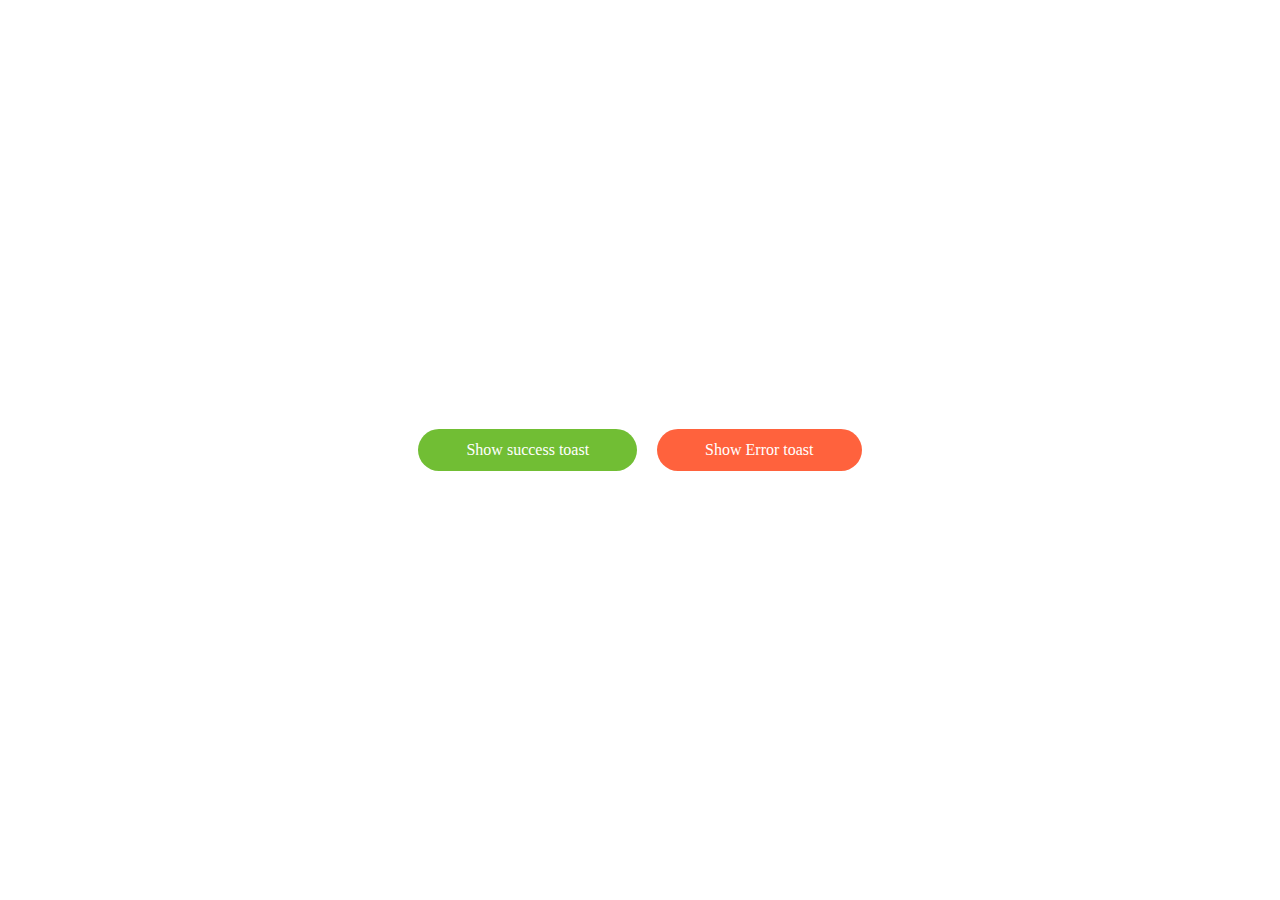
<file: BEM/index.html>
<!DOCTYPE html>
<html lang="en">
<head>
    <meta charset="UTF-8">
    <meta name="viewport" content="width=device-width, initial-scale=1.0">
    <title>Document</title>
    <link rel="stylesheet" href="main.css">
    <link rel="stylesheet" href="https://cdnjs.cloudflare.com/ajax/libs/font-awesome/6.5.1/css/all.min.css" integrity="sha512-DTOQO9RWCH3ppGqcWaEA1BIZOC6xxalwEsw9c2QQeAIftl+Vegovlnee1c9QX4TctnWMn13TZye+giMm8e2LwA==" crossorigin="anonymous" referrerpolicy="no-referrer" />
</head>
<body>
    <!--SUCCESS-->
    <div id="toast">
       
    </div>
    <div>
        <div onclick="showSuccessToast();" class="btn btn--success">Show success toast</div>
        <div  onclick="showErrorToast();"class="btn btn--danger">Show Error toast</div>    
    </div>

    <script>
        // Toast function
        function toast({
            title = '',
            message = '',
            type = 'info',
            duration = 3000
        }){
            const main = document.getElementById('toast');
            if(main) {

                // Auto remove toast
                const autoRemove =  setTimeout(function() {
                    main.removeChild(toast);
                },duration + 1000);

                // Remove toast when clicked
                const toast = document.createElement('div');

                toast.onclick = function(e) {
                    if(e.target.closest('.toast__close')) {
                        main.removeChild(toast);
                        clearTimeout(autoRemove);
                    }
                }
                const icons = {
                    success: 'fa fa-check-circle',
                    info: 'fa fa-info-circle',
                    warning: 'fa fa-exclamation-circle',
                    error: 'fa fa-exclamation-circle',
                    
                };
                const icon = icons[type];
                const delay = (duration /1000).toFixed(2);

                toast.classList.add('toast',`toast--${type}`);
                toast.style.animation = ` slideInleft ease 0.3s, FadeOut linear 1s ${delay}s forwards;`;

                toast.innerHTML = `
                <div class="toast__icon">
                    <i class="${icon}" aria-hidden="true"></i>
                </div>
                <div class="toast__body">
                    <h3 class="toast__title">${title}</h3>  
                    <p class="toast__mgs">${message}</p>
                </div>
                <div class="toast__close">
                    <i class="fa fa-times" aria-hidden="true"></i>
                </div>
                `;
                main.appendChild(toast);

                
            }
        }

       

        function showSuccessToast() {
            toast({
            title: 'Thành công',
            message: 'Bạn đã đăng ký thành công tại F8.',
            type: 'success',
            duration: 1000
        });
        }

        function showErrorToast() {
            toast({
            title: 'Thất bại',
            message: 'Có lỗi xảy ra, vui lòng liên hệ quản trị viên.',
            type: 'error',
            duration: 3000
        });
        }


    </script>
   
    
</body>
</html>
</file>
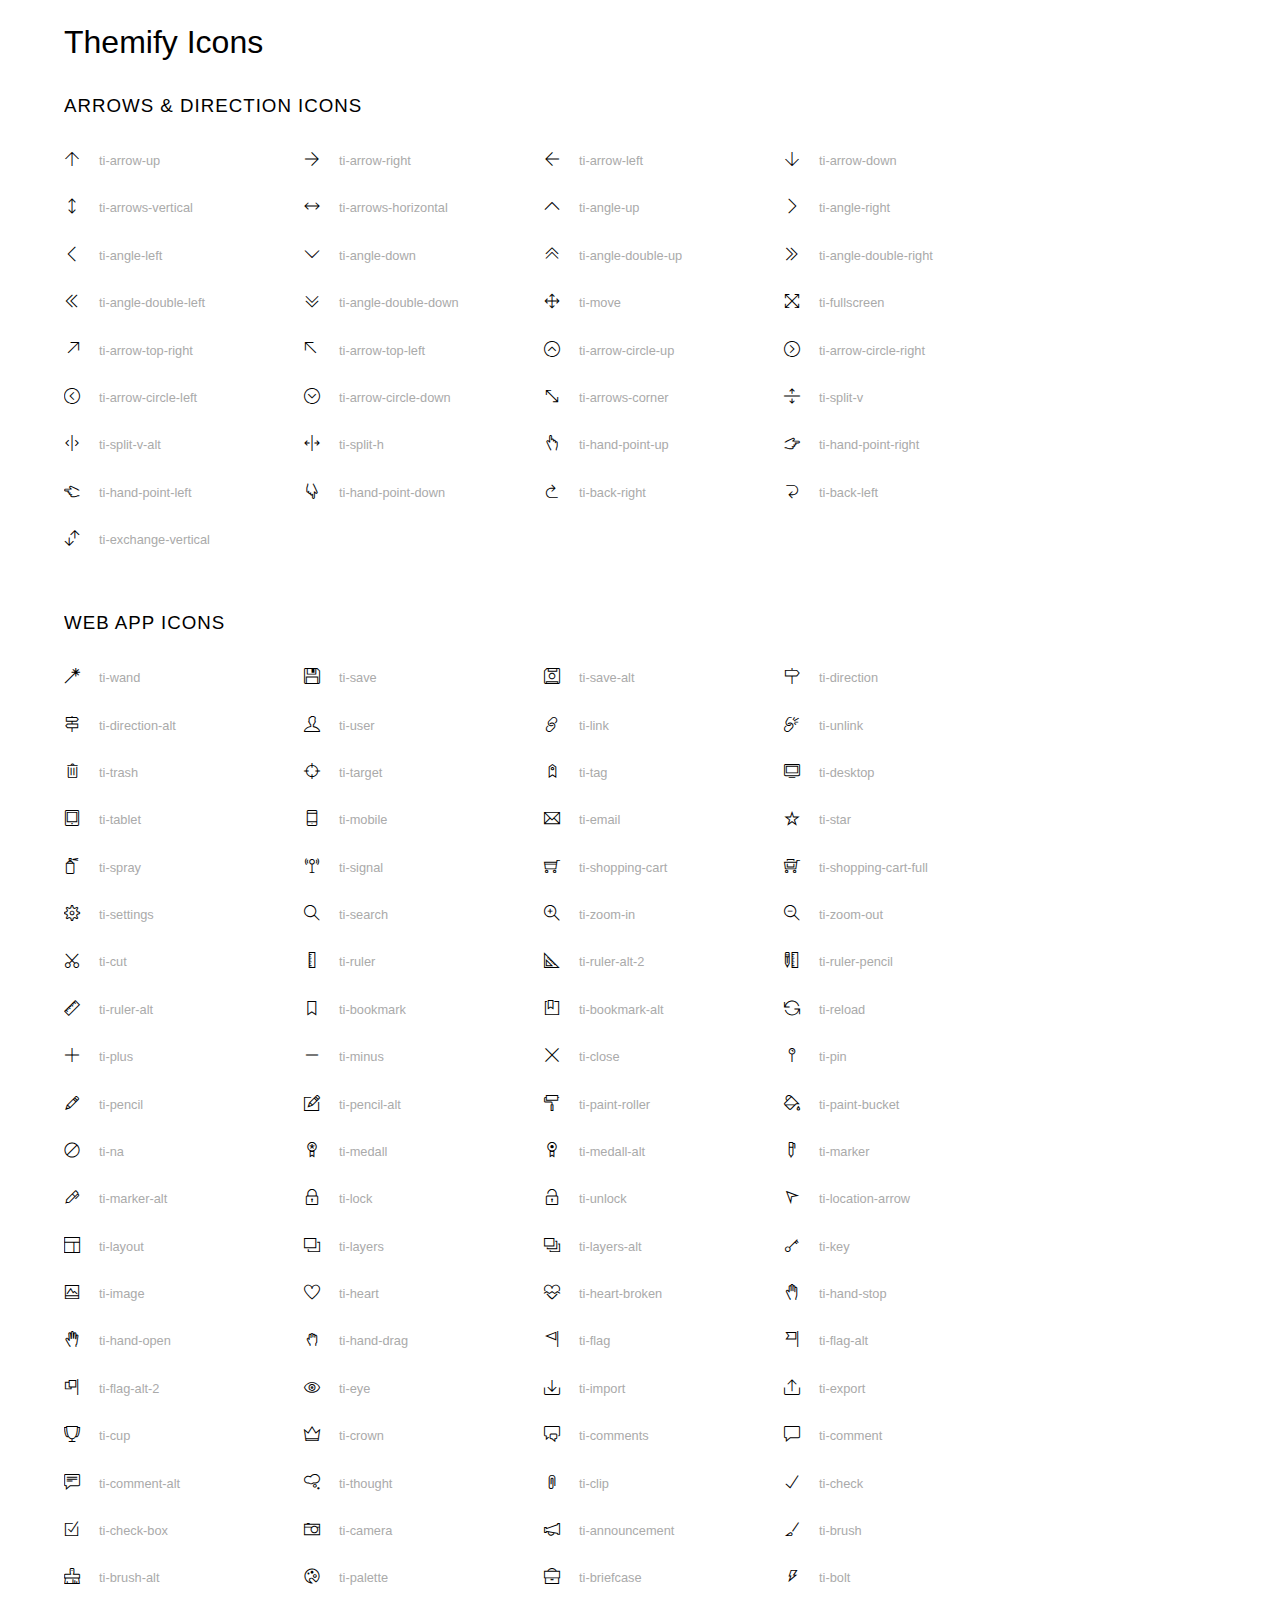
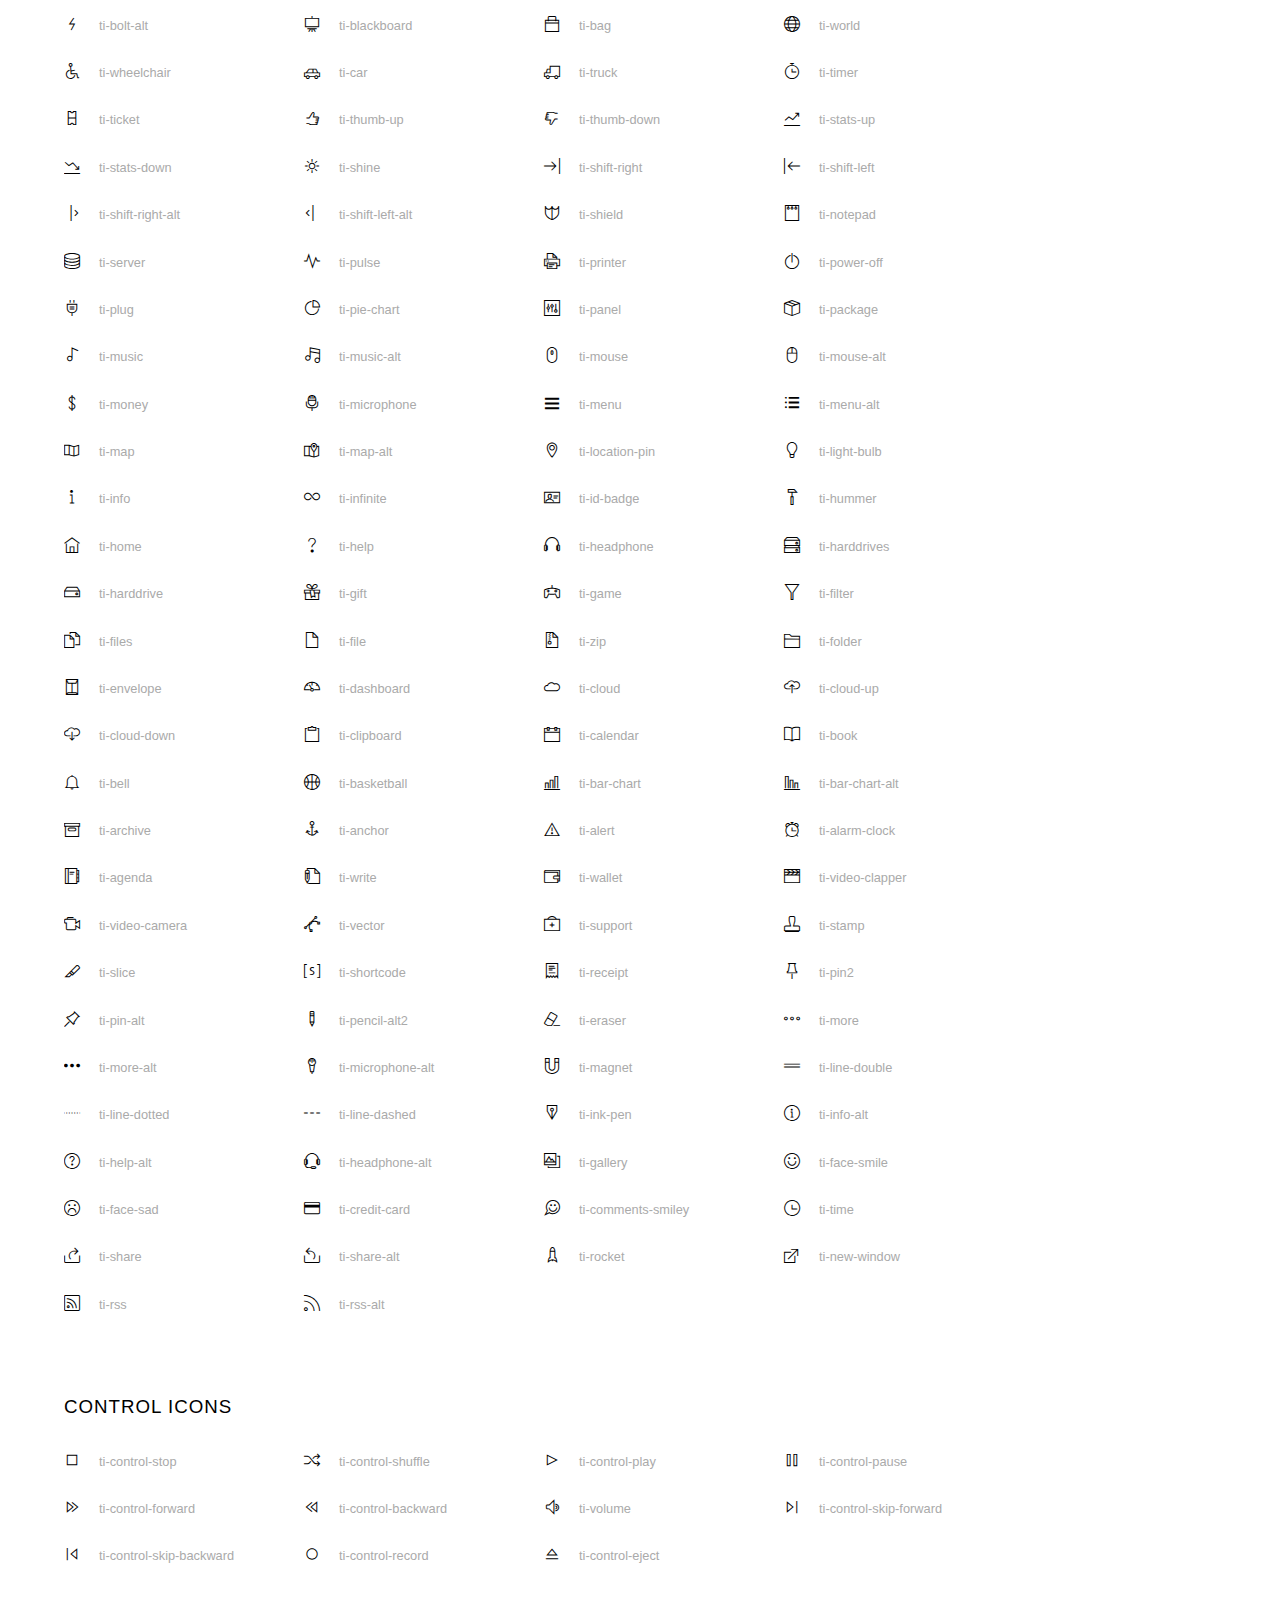
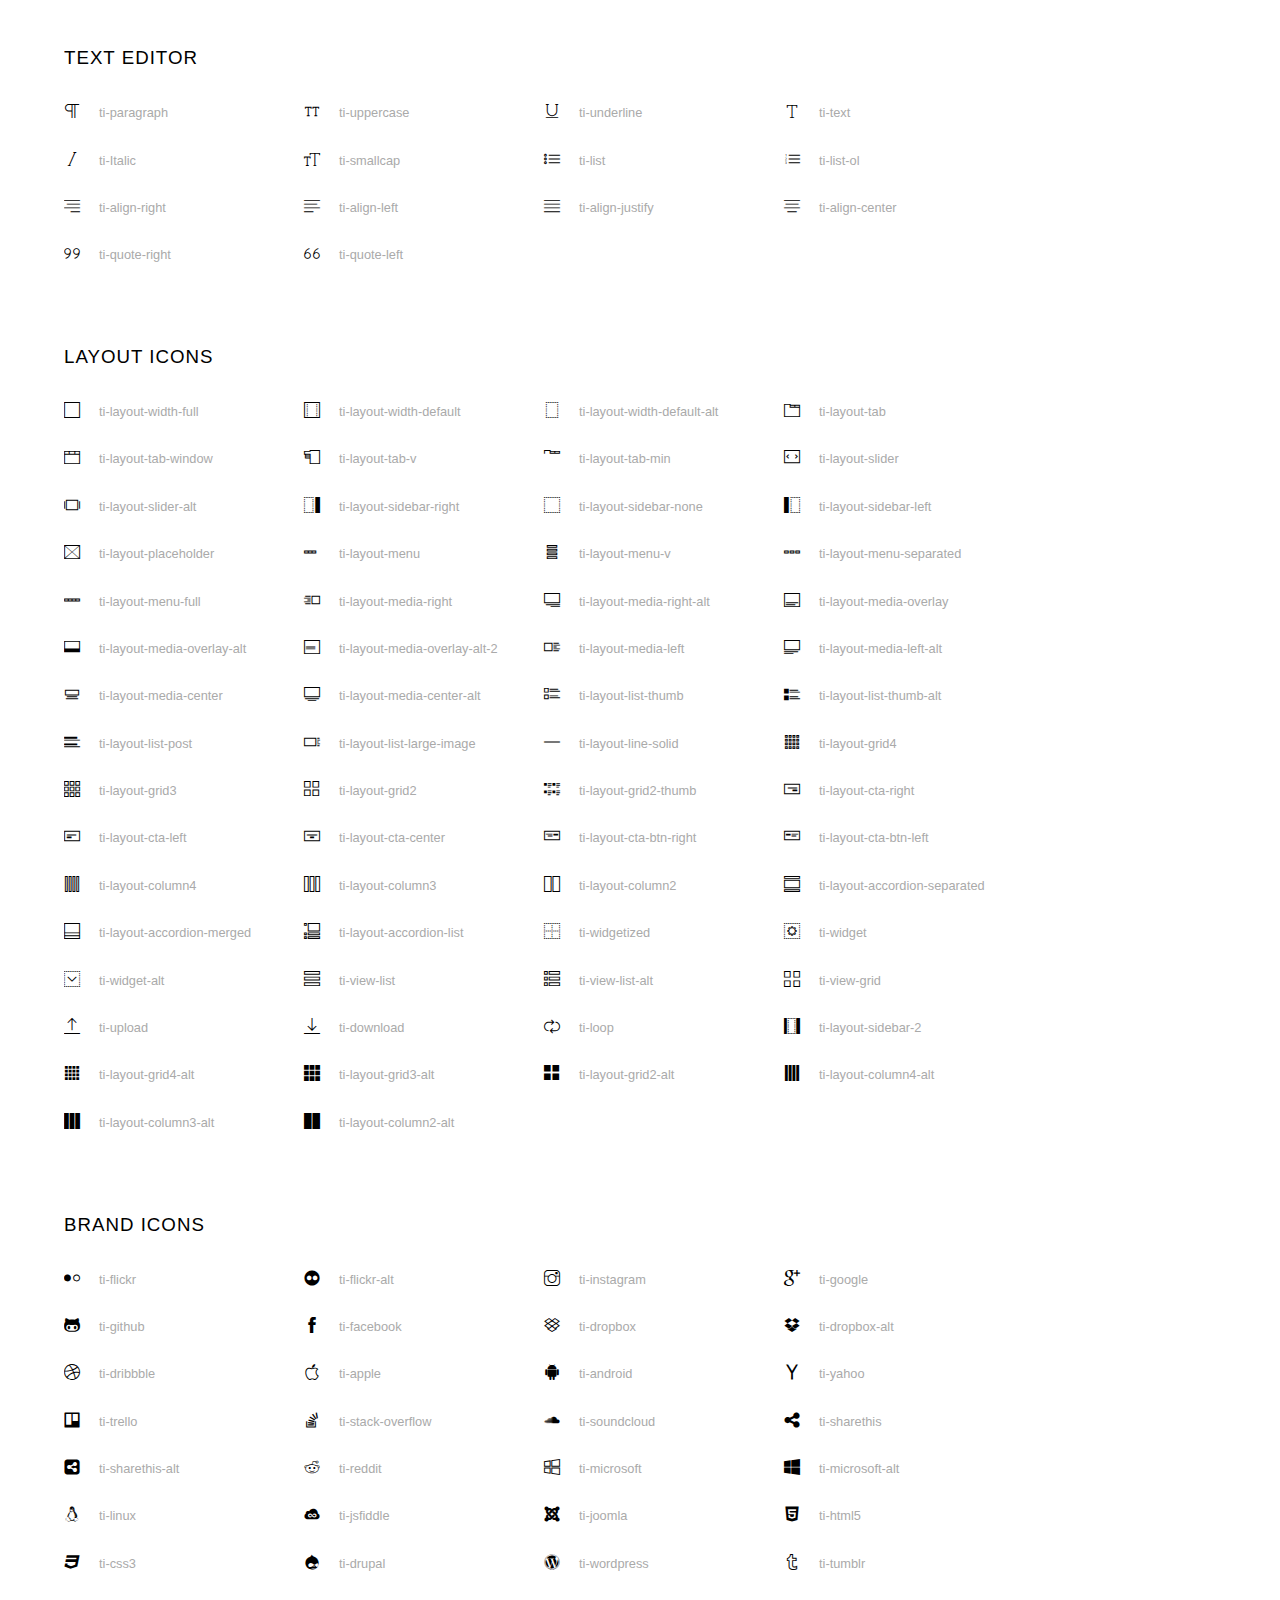
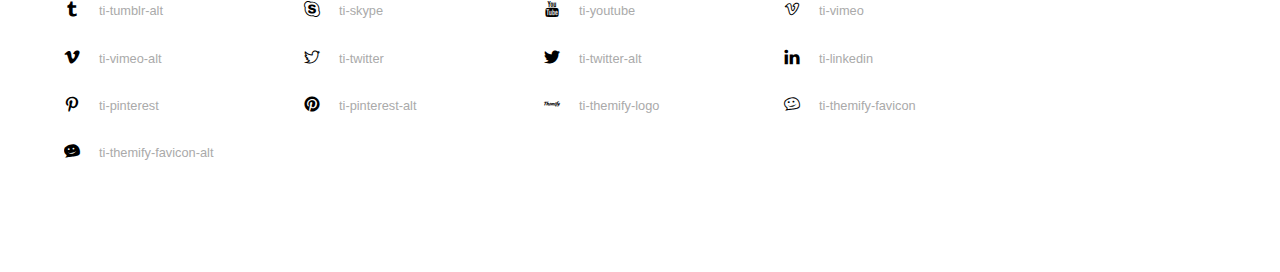
<file: w3_band/assets/fonts/themify-icons-font (1)/themify-icons/index.html>
<!doctype html>
<html>
<head>
	<meta charset="utf-8">
	<title>Themify Icon Font</title>
	<meta name="viewport" content="width=device-width">
	<link rel="stylesheet" href="demo-files/demo.css">
	<link rel="stylesheet" href="themify-icons.css">
	<!--[if lt IE 8]><!-->
	<link rel="stylesheet" href="ie7/ie7.css">
	<!--<![endif]-->
</head>
<body>
	<h1>Themify Icons</h1>

	<div class="icon-section">

		<div class="icon-section">
			<h3>Arrows &amp; Direction Icons </h3>

			<div class="icon-container">
				<span class="ti-arrow-up"></span><span class="icon-name"> ti-arrow-up</span>
			</div>
			<div class="icon-container">
				<span class="ti-arrow-right"></span><span class="icon-name"> ti-arrow-right</span>
			</div>
			<div class="icon-container">
				<span class="ti-arrow-left"></span><span class="icon-name"> ti-arrow-left</span>
			</div>
			<div class="icon-container">
				<span class="ti-arrow-down"></span><span class="icon-name"> ti-arrow-down</span>
			</div>
			<div class="icon-container">
				<span class="ti-arrows-vertical"></span><span class="icon-name"> ti-arrows-vertical</span>
			</div>
			<div class="icon-container">
				<span class="ti-arrows-horizontal"></span><span class="icon-name"> ti-arrows-horizontal</span>
			</div>
			<div class="icon-container">
				<span class="ti-angle-up"></span><span class="icon-name"> ti-angle-up</span>
			</div>
			<div class="icon-container">
				<span class="ti-angle-right"></span><span class="icon-name"> ti-angle-right</span>
			</div>
			<div class="icon-container">
				<span class="ti-angle-left"></span><span class="icon-name"> ti-angle-left</span>
			</div>
			<div class="icon-container">
				<span class="ti-angle-down"></span><span class="icon-name"> ti-angle-down</span>
			</div>	
			<div class="icon-container">
				<span class="ti-angle-double-up"></span><span class="icon-name"> ti-angle-double-up</span>
			</div>
			<div class="icon-container">
				<span class="ti-angle-double-right"></span><span class="icon-name"> ti-angle-double-right</span>
			</div>
			<div class="icon-container">
				<span class="ti-angle-double-left"></span><span class="icon-name"> ti-angle-double-left</span>
			</div>
			<div class="icon-container">
				<span class="ti-angle-double-down"></span><span class="icon-name"> ti-angle-double-down</span>
			</div>					
			<div class="icon-container">
				<span class="ti-move"></span><span class="icon-name"> ti-move</span>
			</div>
			<div class="icon-container">
				<span class="ti-fullscreen"></span><span class="icon-name"> ti-fullscreen</span>
			</div>
			<div class="icon-container">
				<span class="ti-arrow-top-right"></span><span class="icon-name"> ti-arrow-top-right</span>
			</div>
			<div class="icon-container">
				<span class="ti-arrow-top-left"></span><span class="icon-name"> ti-arrow-top-left</span>
			</div>
			<div class="icon-container">
				<span class="ti-arrow-circle-up"></span><span class="icon-name"> ti-arrow-circle-up</span>
			</div>
			<div class="icon-container">
				<span class="ti-arrow-circle-right"></span><span class="icon-name"> ti-arrow-circle-right</span>
			</div>
			<div class="icon-container">
				<span class="ti-arrow-circle-left"></span><span class="icon-name"> ti-arrow-circle-left</span>
			</div>
			<div class="icon-container">
				<span class="ti-arrow-circle-down"></span><span class="icon-name"> ti-arrow-circle-down</span>
			</div>
			<div class="icon-container">
				<span class="ti-arrows-corner"></span><span class="icon-name"> ti-arrows-corner</span>
			</div>
			<div class="icon-container">
				<span class="ti-split-v"></span><span class="icon-name"> ti-split-v</span>
			</div>

			<div class="icon-container">
				<span class="ti-split-v-alt"></span><span class="icon-name"> ti-split-v-alt</span>
			</div>
			<div class="icon-container">
				<span class="ti-split-h"></span><span class="icon-name"> ti-split-h</span>
			</div>
			<div class="icon-container">
				<span class="ti-hand-point-up"></span><span class="icon-name"> ti-hand-point-up</span>
			</div>
			<div class="icon-container">
				<span class="ti-hand-point-right"></span><span class="icon-name"> ti-hand-point-right</span>
			</div>
			<div class="icon-container">
				<span class="ti-hand-point-left"></span><span class="icon-name"> ti-hand-point-left</span>
			</div>
			<div class="icon-container">
				<span class="ti-hand-point-down"></span><span class="icon-name"> ti-hand-point-down</span>
			</div>
			<div class="icon-container">
				<span class="ti-back-right"></span><span class="icon-name"> ti-back-right</span>
			</div>
			<div class="icon-container">
				<span class="ti-back-left"></span><span class="icon-name"> ti-back-left</span>
			</div>
			<div class="icon-container">
				<span class="ti-exchange-vertical"></span><span class="icon-name"> ti-exchange-vertical</span>
			</div>

		</div> <!-- Arrows Icons -->



		<h3>Web App Icons</h3>
		
		<div class="icon-section">

			<div class="icon-container">
				<span class="ti-wand"></span><span class="icon-name"> ti-wand</span>
			</div>
			<div class="icon-container">
				<span class="ti-save"></span><span class="icon-name"> ti-save</span>
			</div>
			<div class="icon-container">
				<span class="ti-save-alt"></span><span class="icon-name"> ti-save-alt</span>
			</div>

			<div class="icon-container">
				<span class="ti-direction"></span><span class="icon-name"> ti-direction</span>
			</div>
			<div class="icon-container">
				<span class="ti-direction-alt"></span><span class="icon-name"> ti-direction-alt</span>
			</div>
			<div class="icon-container">
				<span class="ti-user"></span><span class="icon-name"> ti-user</span>
			</div>
			<div class="icon-container">
				<span class="ti-link"></span><span class="icon-name"> ti-link</span>
			</div>
			<div class="icon-container">
				<span class="ti-unlink"></span><span class="icon-name"> ti-unlink</span>
			</div>
			<div class="icon-container">
				<span class="ti-trash"></span><span class="icon-name"> ti-trash</span>
			</div>
			<div class="icon-container">
				<span class="ti-target"></span><span class="icon-name"> ti-target</span>
			</div>
			<div class="icon-container">
				<span class="ti-tag"></span><span class="icon-name"> ti-tag</span>
			</div>
			<div class="icon-container">
				<span class="ti-desktop"></span><span class="icon-name"> ti-desktop</span>
			</div>
			<div class="icon-container">
				<span class="ti-tablet"></span><span class="icon-name"> ti-tablet</span>
			</div>
			<div class="icon-container">
				<span class="ti-mobile"></span><span class="icon-name"> ti-mobile</span>
			</div>
			<div class="icon-container">
				<span class="ti-email"></span><span class="icon-name"> ti-email</span>
			</div>	
			<div class="icon-container">
				<span class="ti-star"></span><span class="icon-name"> ti-star</span>
			</div>
			<div class="icon-container">
				<span class="ti-spray"></span><span class="icon-name"> ti-spray</span>
			</div>
			<div class="icon-container">
				<span class="ti-signal"></span><span class="icon-name"> ti-signal</span>
			</div>
			<div class="icon-container">
				<span class="ti-shopping-cart"></span><span class="icon-name"> ti-shopping-cart</span>
			</div>
			<div class="icon-container">
				<span class="ti-shopping-cart-full"></span><span class="icon-name"> ti-shopping-cart-full</span>
			</div>
			<div class="icon-container">
				<span class="ti-settings"></span><span class="icon-name"> ti-settings</span>
			</div>
			<div class="icon-container">
				<span class="ti-search"></span><span class="icon-name"> ti-search</span>
			</div>
			<div class="icon-container">
				<span class="ti-zoom-in"></span><span class="icon-name"> ti-zoom-in</span>
			</div>
			<div class="icon-container">
				<span class="ti-zoom-out"></span><span class="icon-name"> ti-zoom-out</span>
			</div>
			<div class="icon-container">
				<span class="ti-cut"></span><span class="icon-name"> ti-cut</span>
			</div>
			<div class="icon-container">
				<span class="ti-ruler"></span><span class="icon-name"> ti-ruler</span>
			</div>
			<div class="icon-container">
				<span class="ti-ruler-alt-2"></span><span class="icon-name"> ti-ruler-alt-2</span>
			</div>			
			<div class="icon-container">
				<span class="ti-ruler-pencil"></span><span class="icon-name"> ti-ruler-pencil</span>
			</div>
			<div class="icon-container">
				<span class="ti-ruler-alt"></span><span class="icon-name"> ti-ruler-alt</span>
			</div>
			<div class="icon-container">
				<span class="ti-bookmark"></span><span class="icon-name"> ti-bookmark</span>
			</div>
			<div class="icon-container">
				<span class="ti-bookmark-alt"></span><span class="icon-name"> ti-bookmark-alt</span>
			</div>
			<div class="icon-container">
				<span class="ti-reload"></span><span class="icon-name"> ti-reload</span>
			</div>
			<div class="icon-container">
				<span class="ti-plus"></span><span class="icon-name"> ti-plus</span>
			</div>
			<div class="icon-container">
				<span class="ti-minus"></span><span class="icon-name"> ti-minus</span>
			</div>
			<div class="icon-container">
				<span class="ti-close"></span><span class="icon-name"> ti-close</span>
			</div>			
			<div class="icon-container">
				<span class="ti-pin"></span><span class="icon-name"> ti-pin</span>
			</div>
			<div class="icon-container">
				<span class="ti-pencil"></span><span class="icon-name"> ti-pencil</span>
			</div>
					
		  	<div class="icon-container">
				<span class="ti-pencil-alt"></span><span class="icon-name"> ti-pencil-alt</span>
			</div>
			<div class="icon-container">
				<span class="ti-paint-roller"></span><span class="icon-name"> ti-paint-roller</span>
			</div>
			<div class="icon-container">
				<span class="ti-paint-bucket"></span><span class="icon-name"> ti-paint-bucket</span>
			</div>
			<div class="icon-container">
				<span class="ti-na"></span><span class="icon-name"> ti-na</span>
			</div>
			<div class="icon-container">
				<span class="ti-medall"></span><span class="icon-name"> ti-medall</span>
			</div>
			<div class="icon-container">
				<span class="ti-medall-alt"></span><span class="icon-name"> ti-medall-alt</span>
			</div>
			<div class="icon-container">
				<span class="ti-marker"></span><span class="icon-name"> ti-marker</span>
			</div>
			<div class="icon-container">
				<span class="ti-marker-alt"></span><span class="icon-name"> ti-marker-alt</span>
			</div>

			<div class="icon-container">
				<span class="ti-lock"></span><span class="icon-name"> ti-lock</span>
			</div>
			<div class="icon-container">
				<span class="ti-unlock"></span><span class="icon-name"> ti-unlock</span>
			</div>
			<div class="icon-container">
				<span class="ti-location-arrow"></span><span class="icon-name"> ti-location-arrow</span>
			</div>
			<div class="icon-container">
				<span class="ti-layout"></span><span class="icon-name"> ti-layout</span>
			</div>
			<div class="icon-container">
				<span class="ti-layers"></span><span class="icon-name"> ti-layers</span>
			</div>
			<div class="icon-container">
				<span class="ti-layers-alt"></span><span class="icon-name"> ti-layers-alt</span>
			</div>
			<div class="icon-container">
				<span class="ti-key"></span><span class="icon-name"> ti-key</span>
			</div>
			<div class="icon-container">
				<span class="ti-image"></span><span class="icon-name"> ti-image</span>
			</div>
			<div class="icon-container">
				<span class="ti-heart"></span><span class="icon-name"> ti-heart</span>
			</div>
			<div class="icon-container">
				<span class="ti-heart-broken"></span><span class="icon-name"> ti-heart-broken</span>
			</div>
			<div class="icon-container">
				<span class="ti-hand-stop"></span><span class="icon-name"> ti-hand-stop</span>
			</div>
			<div class="icon-container">
				<span class="ti-hand-open"></span><span class="icon-name"> ti-hand-open</span>
			</div>
			<div class="icon-container">
				<span class="ti-hand-drag"></span><span class="icon-name"> ti-hand-drag</span>
			</div>
			<div class="icon-container">
				<span class="ti-flag"></span><span class="icon-name"> ti-flag</span>
			</div>
			<div class="icon-container">
				<span class="ti-flag-alt"></span><span class="icon-name"> ti-flag-alt</span>
			</div>
			<div class="icon-container">
				<span class="ti-flag-alt-2"></span><span class="icon-name"> ti-flag-alt-2</span>
			</div>
			<div class="icon-container">
				<span class="ti-eye"></span><span class="icon-name"> ti-eye</span>
			</div>
			<div class="icon-container">
				<span class="ti-import"></span><span class="icon-name"> ti-import</span>
			</div>			
			<div class="icon-container">
				<span class="ti-export"></span><span class="icon-name"> ti-export</span>
			</div>
			<div class="icon-container">
				<span class="ti-cup"></span><span class="icon-name"> ti-cup</span>
			</div>
			<div class="icon-container">
				<span class="ti-crown"></span><span class="icon-name"> ti-crown</span>
			</div>
			<div class="icon-container">
				<span class="ti-comments"></span><span class="icon-name"> ti-comments</span>
			</div>
			<div class="icon-container">
				<span class="ti-comment"></span><span class="icon-name"> ti-comment</span>
			</div>
			<div class="icon-container">
				<span class="ti-comment-alt"></span><span class="icon-name"> ti-comment-alt</span>
			</div>
			<div class="icon-container">
				<span class="ti-thought"></span><span class="icon-name"> ti-thought</span>
			</div>			
			<div class="icon-container">
				<span class="ti-clip"></span><span class="icon-name"> ti-clip</span>
			</div>

			<div class="icon-container">
				<span class="ti-check"></span><span class="icon-name"> ti-check</span>
			</div>
			<div class="icon-container">
				<span class="ti-check-box"></span><span class="icon-name"> ti-check-box</span>
			</div>
			<div class="icon-container">
				<span class="ti-camera"></span><span class="icon-name"> ti-camera</span>
			</div>
			<div class="icon-container">
				<span class="ti-announcement"></span><span class="icon-name"> ti-announcement</span>
			</div>
			<div class="icon-container">
				<span class="ti-brush"></span><span class="icon-name"> ti-brush</span>
			</div>
			<div class="icon-container">
				<span class="ti-brush-alt"></span><span class="icon-name"> ti-brush-alt</span>
			</div>
			<div class="icon-container">
				<span class="ti-palette"></span><span class="icon-name"> ti-palette</span>
			</div>			
			<div class="icon-container">
				<span class="ti-briefcase"></span><span class="icon-name"> ti-briefcase</span>
			</div>
			<div class="icon-container">
				<span class="ti-bolt"></span><span class="icon-name"> ti-bolt</span>
			</div>
			<div class="icon-container">
				<span class="ti-bolt-alt"></span><span class="icon-name"> ti-bolt-alt</span>
			</div>
			<div class="icon-container">
				<span class="ti-blackboard"></span><span class="icon-name"> ti-blackboard</span>
			</div>
			<div class="icon-container">
				<span class="ti-bag"></span><span class="icon-name"> ti-bag</span>
			</div>
			<div class="icon-container">
				<span class="ti-world"></span><span class="icon-name"> ti-world</span>
			</div>
			<div class="icon-container">
				<span class="ti-wheelchair"></span><span class="icon-name"> ti-wheelchair</span>
			</div>
			<div class="icon-container">
				<span class="ti-car"></span><span class="icon-name"> ti-car</span>
			</div>
			<div class="icon-container">
				<span class="ti-truck"></span><span class="icon-name"> ti-truck</span>
			</div>
			<div class="icon-container">
				<span class="ti-timer"></span><span class="icon-name"> ti-timer</span>
			</div>
			<div class="icon-container">
				<span class="ti-ticket"></span><span class="icon-name"> ti-ticket</span>
			</div>
			<div class="icon-container">
				<span class="ti-thumb-up"></span><span class="icon-name"> ti-thumb-up</span>
			</div>
			<div class="icon-container">
				<span class="ti-thumb-down"></span><span class="icon-name"> ti-thumb-down</span>
			</div>

			<div class="icon-container">
				<span class="ti-stats-up"></span><span class="icon-name"> ti-stats-up</span>
			</div>
			<div class="icon-container">
				<span class="ti-stats-down"></span><span class="icon-name"> ti-stats-down</span>
			</div>
			<div class="icon-container">
				<span class="ti-shine"></span><span class="icon-name"> ti-shine</span>
			</div>
			<div class="icon-container">
				<span class="ti-shift-right"></span><span class="icon-name"> ti-shift-right</span>
			</div>
			<div class="icon-container">
				<span class="ti-shift-left"></span><span class="icon-name"> ti-shift-left</span>
			</div>

			<div class="icon-container">
				<span class="ti-shift-right-alt"></span><span class="icon-name"> ti-shift-right-alt</span>
			</div>
			<div class="icon-container">
				<span class="ti-shift-left-alt"></span><span class="icon-name"> ti-shift-left-alt</span>
			</div>
			<div class="icon-container">
				<span class="ti-shield"></span><span class="icon-name"> ti-shield</span>
			</div>
			<div class="icon-container">
				<span class="ti-notepad"></span><span class="icon-name"> ti-notepad</span>
			</div>
			<div class="icon-container">
				<span class="ti-server"></span><span class="icon-name"> ti-server</span>
			</div>

			<div class="icon-container">
				<span class="ti-pulse"></span><span class="icon-name"> ti-pulse</span>
			</div>
			<div class="icon-container">
				<span class="ti-printer"></span><span class="icon-name"> ti-printer</span>
			</div>
			<div class="icon-container">
				<span class="ti-power-off"></span><span class="icon-name"> ti-power-off</span>
			</div>
			<div class="icon-container">
				<span class="ti-plug"></span><span class="icon-name"> ti-plug</span>
			</div>
			<div class="icon-container">
				<span class="ti-pie-chart"></span><span class="icon-name"> ti-pie-chart</span>
			</div>

			<div class="icon-container">
				<span class="ti-panel"></span><span class="icon-name"> ti-panel</span>
			</div>
			<div class="icon-container">
				<span class="ti-package"></span><span class="icon-name"> ti-package</span>
			</div>
			<div class="icon-container">
				<span class="ti-music"></span><span class="icon-name"> ti-music</span>
			</div>
			<div class="icon-container">
				<span class="ti-music-alt"></span><span class="icon-name"> ti-music-alt</span>
			</div>
			<div class="icon-container">
				<span class="ti-mouse"></span><span class="icon-name"> ti-mouse</span>
			</div>
			<div class="icon-container">
				<span class="ti-mouse-alt"></span><span class="icon-name"> ti-mouse-alt</span>
			</div>
			<div class="icon-container">
				<span class="ti-money"></span><span class="icon-name"> ti-money</span>
			</div>
			<div class="icon-container">
				<span class="ti-microphone"></span><span class="icon-name"> ti-microphone</span>
			</div>
			<div class="icon-container">
				<span class="ti-menu"></span><span class="icon-name"> ti-menu</span>
			</div>
			<div class="icon-container">
				<span class="ti-menu-alt"></span><span class="icon-name"> ti-menu-alt</span>
			</div>
			<div class="icon-container">
				<span class="ti-map"></span><span class="icon-name"> ti-map</span>
			</div>
			<div class="icon-container">
				<span class="ti-map-alt"></span><span class="icon-name"> ti-map-alt</span>
			</div>

			<div class="icon-container">
				<span class="ti-location-pin"></span><span class="icon-name"> ti-location-pin</span>
			</div>

			<div class="icon-container">
				<span class="ti-light-bulb"></span><span class="icon-name"> ti-light-bulb</span>
			</div>
			<div class="icon-container">
				<span class="ti-info"></span><span class="icon-name"> ti-info</span>
			</div>
			<div class="icon-container">
				<span class="ti-infinite"></span><span class="icon-name"> ti-infinite</span>
			</div>
			<div class="icon-container">
				<span class="ti-id-badge"></span><span class="icon-name"> ti-id-badge</span>
			</div>
			<div class="icon-container">
				<span class="ti-hummer"></span><span class="icon-name"> ti-hummer</span>
			</div>
			<div class="icon-container">
				<span class="ti-home"></span><span class="icon-name"> ti-home</span>
			</div>
			<div class="icon-container">
				<span class="ti-help"></span><span class="icon-name"> ti-help</span>
			</div>
			<div class="icon-container">
				<span class="ti-headphone"></span><span class="icon-name"> ti-headphone</span>
			</div>
			<div class="icon-container">
				<span class="ti-harddrives"></span><span class="icon-name"> ti-harddrives</span>
			</div>
			<div class="icon-container">
				<span class="ti-harddrive"></span><span class="icon-name"> ti-harddrive</span>
			</div>
			<div class="icon-container">
				<span class="ti-gift"></span><span class="icon-name"> ti-gift</span>
			</div>
			<div class="icon-container">
				<span class="ti-game"></span><span class="icon-name"> ti-game</span>
			</div>
			<div class="icon-container">
				<span class="ti-filter"></span><span class="icon-name"> ti-filter</span>
			</div>
			<div class="icon-container">
				<span class="ti-files"></span><span class="icon-name"> ti-files</span>
			</div>
			<div class="icon-container">
				<span class="ti-file"></span><span class="icon-name"> ti-file</span>
			</div>
			<div class="icon-container">
				<span class="ti-zip"></span><span class="icon-name"> ti-zip</span>
			</div>
			<div class="icon-container">
				<span class="ti-folder"></span><span class="icon-name"> ti-folder</span>
			</div>			
			<div class="icon-container">
				<span class="ti-envelope"></span><span class="icon-name"> ti-envelope</span>
			</div>


			<div class="icon-container">
				<span class="ti-dashboard"></span><span class="icon-name"> ti-dashboard</span>
			</div>
			<div class="icon-container">
				<span class="ti-cloud"></span><span class="icon-name"> ti-cloud</span>
			</div>
			<div class="icon-container">
				<span class="ti-cloud-up"></span><span class="icon-name"> ti-cloud-up</span>
			</div>
			<div class="icon-container">
				<span class="ti-cloud-down"></span><span class="icon-name"> ti-cloud-down</span>
			</div>
			<div class="icon-container">
				<span class="ti-clipboard"></span><span class="icon-name"> ti-clipboard</span>
			</div>
			<div class="icon-container">
				<span class="ti-calendar"></span><span class="icon-name"> ti-calendar</span>
			</div>
			<div class="icon-container">
				<span class="ti-book"></span><span class="icon-name"> ti-book</span>
			</div>
			<div class="icon-container">
				<span class="ti-bell"></span><span class="icon-name"> ti-bell</span>
			</div>
			<div class="icon-container">
				<span class="ti-basketball"></span><span class="icon-name"> ti-basketball</span>
			</div>
			<div class="icon-container">
				<span class="ti-bar-chart"></span><span class="icon-name"> ti-bar-chart</span>
			</div>
			<div class="icon-container">
				<span class="ti-bar-chart-alt"></span><span class="icon-name"> ti-bar-chart-alt</span>
			</div>


			<div class="icon-container">
				<span class="ti-archive"></span><span class="icon-name"> ti-archive</span>
			</div>
			<div class="icon-container">
				<span class="ti-anchor"></span><span class="icon-name"> ti-anchor</span>
			</div>

			<div class="icon-container">
				<span class="ti-alert"></span><span class="icon-name"> ti-alert</span>
			</div>
			<div class="icon-container">
				<span class="ti-alarm-clock"></span><span class="icon-name"> ti-alarm-clock</span>
			</div>
			<div class="icon-container">
				<span class="ti-agenda"></span><span class="icon-name"> ti-agenda</span>
			</div>
			<div class="icon-container">
				<span class="ti-write"></span><span class="icon-name"> ti-write</span>
			</div>

			<div class="icon-container">
				<span class="ti-wallet"></span><span class="icon-name"> ti-wallet</span>
			</div>
			<div class="icon-container">
				<span class="ti-video-clapper"></span><span class="icon-name"> ti-video-clapper</span>
			</div>
			<div class="icon-container">
				<span class="ti-video-camera"></span><span class="icon-name"> ti-video-camera</span>
			</div>
			<div class="icon-container">
				<span class="ti-vector"></span><span class="icon-name"> ti-vector</span>
			</div>

			<div class="icon-container">
				<span class="ti-support"></span><span class="icon-name"> ti-support</span>
			</div>
			<div class="icon-container">
				<span class="ti-stamp"></span><span class="icon-name"> ti-stamp</span>
			</div>
			<div class="icon-container">
				<span class="ti-slice"></span><span class="icon-name"> ti-slice</span>
			</div>
			<div class="icon-container">
				<span class="ti-shortcode"></span><span class="icon-name"> ti-shortcode</span>
			</div>
			<div class="icon-container">
				<span class="ti-receipt"></span><span class="icon-name"> ti-receipt</span>
			</div>
			<div class="icon-container">
				<span class="ti-pin2"></span><span class="icon-name"> ti-pin2</span>
			</div>
			<div class="icon-container">
				<span class="ti-pin-alt"></span><span class="icon-name"> ti-pin-alt</span>
			</div>
			<div class="icon-container">
				<span class="ti-pencil-alt2"></span><span class="icon-name"> ti-pencil-alt2</span>
			</div>
			<div class="icon-container">
				<span class="ti-eraser"></span><span class="icon-name"> ti-eraser</span>
			</div>			
			<div class="icon-container">
				<span class="ti-more"></span><span class="icon-name"> ti-more</span>
			</div>
			<div class="icon-container">
				<span class="ti-more-alt"></span><span class="icon-name"> ti-more-alt</span>
			</div>
			<div class="icon-container">
				<span class="ti-microphone-alt"></span><span class="icon-name"> ti-microphone-alt</span>
			</div>
			<div class="icon-container">
				<span class="ti-magnet"></span><span class="icon-name"> ti-magnet</span>
			</div>
			<div class="icon-container">
				<span class="ti-line-double"></span><span class="icon-name"> ti-line-double</span>
			</div>
			<div class="icon-container">
				<span class="ti-line-dotted"></span><span class="icon-name"> ti-line-dotted</span>
			</div>
			<div class="icon-container">
				<span class="ti-line-dashed"></span><span class="icon-name"> ti-line-dashed</span>
			</div>

			<div class="icon-container">
				<span class="ti-ink-pen"></span><span class="icon-name"> ti-ink-pen</span>
			</div>
			<div class="icon-container">
				<span class="ti-info-alt"></span><span class="icon-name"> ti-info-alt</span>
			</div>
			<div class="icon-container">
				<span class="ti-help-alt"></span><span class="icon-name"> ti-help-alt</span>
			</div>
			<div class="icon-container">
				<span class="ti-headphone-alt"></span><span class="icon-name"> ti-headphone-alt</span>
			</div>

			<div class="icon-container">
				<span class="ti-gallery"></span><span class="icon-name"> ti-gallery</span>
			</div>
			<div class="icon-container">
				<span class="ti-face-smile"></span><span class="icon-name"> ti-face-smile</span>
			</div>
			<div class="icon-container">
				<span class="ti-face-sad"></span><span class="icon-name"> ti-face-sad</span>
			</div>
			<div class="icon-container">
				<span class="ti-credit-card"></span><span class="icon-name"> ti-credit-card</span>
			</div>
			<div class="icon-container">
				<span class="ti-comments-smiley"></span><span class="icon-name"> ti-comments-smiley</span>
			</div>
			<div class="icon-container">
				<span class="ti-time"></span><span class="icon-name"> ti-time</span>
			</div>
			<div class="icon-container">
				<span class="ti-share"></span><span class="icon-name"> ti-share</span>
			</div>
			<div class="icon-container">
				<span class="ti-share-alt"></span><span class="icon-name"> ti-share-alt</span>
			</div>
			<div class="icon-container">
				<span class="ti-rocket"></span><span class="icon-name"> ti-rocket</span>
			</div>

			<div class="icon-container">
				<span class="ti-new-window"></span><span class="icon-name"> ti-new-window</span>
			</div>

			<div class="icon-container">
				<span class="ti-rss"></span><span class="icon-name"> ti-rss</span>
			</div>

			<div class="icon-container">
				<span class="ti-rss-alt"></span><span class="icon-name"> ti-rss-alt</span>
			</div>
			
		</div><!-- Web App Icons -->


		<div class="icon-section">
			<h3>Control Icons</h3>
			<div class="icon-container">
				<span class="ti-control-stop"></span><span class="icon-name"> ti-control-stop</span>
			</div>
			<div class="icon-container">
				<span class="ti-control-shuffle"></span><span class="icon-name"> ti-control-shuffle</span>
			</div>
			<div class="icon-container">
				<span class="ti-control-play"></span><span class="icon-name"> ti-control-play</span>
			</div>
			<div class="icon-container">
				<span class="ti-control-pause"></span><span class="icon-name"> ti-control-pause</span>
			</div>
			<div class="icon-container">
				<span class="ti-control-forward"></span><span class="icon-name"> ti-control-forward</span>
			</div>
			<div class="icon-container">
				<span class="ti-control-backward"></span><span class="icon-name"> ti-control-backward</span>
			</div>	
			<div class="icon-container">
				<span class="ti-volume"></span><span class="icon-name"> ti-volume</span>
			</div>
			<div class="icon-container">
				<span class="ti-control-skip-forward"></span><span class="icon-name"> ti-control-skip-forward</span>
			</div>
			<div class="icon-container">
				<span class="ti-control-skip-backward"></span><span class="icon-name"> ti-control-skip-backward</span>
			</div>
			<div class="icon-container">
				<span class="ti-control-record"></span><span class="icon-name"> ti-control-record</span>
			</div>
			<div class="icon-container">
				<span class="ti-control-eject"></span><span class="icon-name"> ti-control-eject</span>
			</div>			
		</div> <!-- Control Icons -->


		<div class="icon-section">
			<h3>Text Editor</h3>

			<div class="icon-container">
				<span class="ti-paragraph"></span><span class="icon-name"> ti-paragraph</span>
			</div>
			<div class="icon-container">
				<span class="ti-uppercase"></span><span class="icon-name"> ti-uppercase</span>
			</div>

			<div class="icon-container">
				<span class="ti-underline"></span><span class="icon-name"> ti-underline</span>
			</div>
			<div class="icon-container">
				<span class="ti-text"></span><span class="icon-name"> ti-text</span>
			</div>
			<div class="icon-container">
				<span class="ti-Italic"></span><span class="icon-name"> ti-Italic</span>
			</div>
			<div class="icon-container">
				<span class="ti-smallcap"></span><span class="icon-name"> ti-smallcap</span>
			</div>
			<div class="icon-container">
				<span class="ti-list"></span><span class="icon-name"> ti-list</span>
			</div>
			<div class="icon-container">
				<span class="ti-list-ol"></span><span class="icon-name"> ti-list-ol</span>
			</div>
			<div class="icon-container">
				<span class="ti-align-right"></span><span class="icon-name"> ti-align-right</span>
			</div>
			<div class="icon-container">
				<span class="ti-align-left"></span><span class="icon-name"> ti-align-left</span>
			</div>
			<div class="icon-container">
				<span class="ti-align-justify"></span><span class="icon-name"> ti-align-justify</span>
			</div>
			<div class="icon-container">
				<span class="ti-align-center"></span><span class="icon-name"> ti-align-center</span>
			</div>
			<div class="icon-container">
				<span class="ti-quote-right"></span><span class="icon-name"> ti-quote-right</span>
			</div>
			<div class="icon-container">
				<span class="ti-quote-left"></span><span class="icon-name"> ti-quote-left</span>
			</div>

		</div> <!-- Text Editor -->



		<div class="icon-section">
			<h3>Layout Icons</h3>
			<div class="icon-container">
				<span class="ti-layout-width-full"></span><span class="icon-name"> ti-layout-width-full</span>
			</div>
			<div class="icon-container">
				<span class="ti-layout-width-default"></span><span class="icon-name"> ti-layout-width-default</span>
			</div>
			<div class="icon-container">
				<span class="ti-layout-width-default-alt"></span><span class="icon-name"> ti-layout-width-default-alt</span>
			</div>
			<div class="icon-container">
				<span class="ti-layout-tab"></span><span class="icon-name"> ti-layout-tab</span>
			</div>
			<div class="icon-container">
				<span class="ti-layout-tab-window"></span><span class="icon-name"> ti-layout-tab-window</span>
			</div>
			<div class="icon-container">
				<span class="ti-layout-tab-v"></span><span class="icon-name"> ti-layout-tab-v</span>
			</div>
			<div class="icon-container">
				<span class="ti-layout-tab-min"></span><span class="icon-name"> ti-layout-tab-min</span>
			</div>
			<div class="icon-container">
				<span class="ti-layout-slider"></span><span class="icon-name"> ti-layout-slider</span>
			</div>
			<div class="icon-container">
				<span class="ti-layout-slider-alt"></span><span class="icon-name"> ti-layout-slider-alt</span>
			</div>
			<div class="icon-container">
				<span class="ti-layout-sidebar-right"></span><span class="icon-name"> ti-layout-sidebar-right</span>
			</div>
			<div class="icon-container">
				<span class="ti-layout-sidebar-none"></span><span class="icon-name"> ti-layout-sidebar-none</span>
			</div>
			<div class="icon-container">
				<span class="ti-layout-sidebar-left"></span><span class="icon-name"> ti-layout-sidebar-left</span>
			</div>
			<div class="icon-container">
				<span class="ti-layout-placeholder"></span><span class="icon-name"> ti-layout-placeholder</span>
			</div>
			<div class="icon-container">
				<span class="ti-layout-menu"></span><span class="icon-name"> ti-layout-menu</span>
			</div>
			<div class="icon-container">
				<span class="ti-layout-menu-v"></span><span class="icon-name"> ti-layout-menu-v</span>
			</div>
			<div class="icon-container">
				<span class="ti-layout-menu-separated"></span><span class="icon-name"> ti-layout-menu-separated</span>
			</div>
			<div class="icon-container">
				<span class="ti-layout-menu-full"></span><span class="icon-name"> ti-layout-menu-full</span>
			</div>
			<div class="icon-container">
				<span class="ti-layout-media-right"></span><span class="icon-name"> ti-layout-media-right</span>
			</div>
			<div class="icon-container">
				<span class="ti-layout-media-right-alt"></span><span class="icon-name"> ti-layout-media-right-alt</span>
			</div>
			<div class="icon-container">
				<span class="ti-layout-media-overlay"></span><span class="icon-name"> ti-layout-media-overlay</span>
			</div>
			<div class="icon-container">
				<span class="ti-layout-media-overlay-alt"></span><span class="icon-name"> ti-layout-media-overlay-alt</span>
			</div>
			<div class="icon-container">
				<span class="ti-layout-media-overlay-alt-2"></span><span class="icon-name"> ti-layout-media-overlay-alt-2</span>
			</div>
			<div class="icon-container">
				<span class="ti-layout-media-left"></span><span class="icon-name"> ti-layout-media-left</span>
			</div>
			<div class="icon-container">
				<span class="ti-layout-media-left-alt"></span><span class="icon-name"> ti-layout-media-left-alt</span>
			</div>
			<div class="icon-container">
				<span class="ti-layout-media-center"></span><span class="icon-name"> ti-layout-media-center</span>
			</div>
			<div class="icon-container">
				<span class="ti-layout-media-center-alt"></span><span class="icon-name"> ti-layout-media-center-alt</span>
			</div>
			<div class="icon-container">
				<span class="ti-layout-list-thumb"></span><span class="icon-name"> ti-layout-list-thumb</span>
			</div>
			<div class="icon-container">
				<span class="ti-layout-list-thumb-alt"></span><span class="icon-name"> ti-layout-list-thumb-alt</span>
			</div>
			<div class="icon-container">
				<span class="ti-layout-list-post"></span><span class="icon-name"> ti-layout-list-post</span>
			</div>
			<div class="icon-container">
				<span class="ti-layout-list-large-image"></span><span class="icon-name"> ti-layout-list-large-image</span>
			</div>
			<div class="icon-container">
				<span class="ti-layout-line-solid"></span><span class="icon-name"> ti-layout-line-solid</span>
			</div>
			<div class="icon-container">
				<span class="ti-layout-grid4"></span><span class="icon-name"> ti-layout-grid4</span>
			</div>
			<div class="icon-container">
				<span class="ti-layout-grid3"></span><span class="icon-name"> ti-layout-grid3</span>
			</div>
			<div class="icon-container">
				<span class="ti-layout-grid2"></span><span class="icon-name"> ti-layout-grid2</span>
			</div>
			<div class="icon-container">
				<span class="ti-layout-grid2-thumb"></span><span class="icon-name"> ti-layout-grid2-thumb</span>
			</div>
			<div class="icon-container">
				<span class="ti-layout-cta-right"></span><span class="icon-name"> ti-layout-cta-right</span>
			</div>
			<div class="icon-container">
				<span class="ti-layout-cta-left"></span><span class="icon-name"> ti-layout-cta-left</span>
			</div>
			<div class="icon-container">
				<span class="ti-layout-cta-center"></span><span class="icon-name"> ti-layout-cta-center</span>
			</div>
			<div class="icon-container">
				<span class="ti-layout-cta-btn-right"></span><span class="icon-name"> ti-layout-cta-btn-right</span>
			</div>
			<div class="icon-container">
				<span class="ti-layout-cta-btn-left"></span><span class="icon-name"> ti-layout-cta-btn-left</span>
			</div>
			<div class="icon-container">
				<span class="ti-layout-column4"></span><span class="icon-name"> ti-layout-column4</span>
			</div>
			<div class="icon-container">
				<span class="ti-layout-column3"></span><span class="icon-name"> ti-layout-column3</span>
			</div>
			<div class="icon-container">
				<span class="ti-layout-column2"></span><span class="icon-name"> ti-layout-column2</span>
			</div>
			<div class="icon-container">
				<span class="ti-layout-accordion-separated"></span><span class="icon-name"> ti-layout-accordion-separated</span>
			</div>
			<div class="icon-container">
				<span class="ti-layout-accordion-merged"></span><span class="icon-name"> ti-layout-accordion-merged</span>
			</div>
			<div class="icon-container">
				<span class="ti-layout-accordion-list"></span><span class="icon-name"> ti-layout-accordion-list</span>
			</div>
			<div class="icon-container">
				<span class="ti-widgetized"></span><span class="icon-name"> ti-widgetized</span>
			</div>
			<div class="icon-container">
				<span class="ti-widget"></span><span class="icon-name"> ti-widget</span>
			</div>
			<div class="icon-container">
				<span class="ti-widget-alt"></span><span class="icon-name"> ti-widget-alt</span>
			</div>
			<div class="icon-container">
				<span class="ti-view-list"></span><span class="icon-name"> ti-view-list</span>
			</div>
			<div class="icon-container">
				<span class="ti-view-list-alt"></span><span class="icon-name"> ti-view-list-alt</span>
			</div>
			<div class="icon-container">
				<span class="ti-view-grid"></span><span class="icon-name"> ti-view-grid</span>
			</div>
			<div class="icon-container">
				<span class="ti-upload"></span><span class="icon-name"> ti-upload</span>
			</div>
			<div class="icon-container">
				<span class="ti-download"></span><span class="icon-name"> ti-download</span>
			</div>	
			<div class="icon-container">
				<span class="ti-loop"></span><span class="icon-name"> ti-loop</span>
			</div>
			<div class="icon-container">
				<span class="ti-layout-sidebar-2"></span><span class="icon-name"> ti-layout-sidebar-2</span>
			</div>
			<div class="icon-container">
				<span class="ti-layout-grid4-alt"></span><span class="icon-name"> ti-layout-grid4-alt</span>
			</div>
			<div class="icon-container">
				<span class="ti-layout-grid3-alt"></span><span class="icon-name"> ti-layout-grid3-alt</span>
			</div>
			<div class="icon-container">
				<span class="ti-layout-grid2-alt"></span><span class="icon-name"> ti-layout-grid2-alt</span>
			</div>
			<div class="icon-container">
				<span class="ti-layout-column4-alt"></span><span class="icon-name"> ti-layout-column4-alt</span>
			</div>
			<div class="icon-container">
				<span class="ti-layout-column3-alt"></span><span class="icon-name"> ti-layout-column3-alt</span>
			</div>
			<div class="icon-container">
				<span class="ti-layout-column2-alt"></span><span class="icon-name"> ti-layout-column2-alt</span>
			</div>		


		</div> <!-- Layout Icons -->


		<div class="icon-section">
			<h3>Brand Icons</h3>

			<div class="icon-container">
				<span class="ti-flickr"></span><span class="icon-name"> ti-flickr</span>
			</div>
			<div class="icon-container">
				<span class="ti-flickr-alt"></span><span class="icon-name"> ti-flickr-alt</span>
			</div>			
			<div class="icon-container">
				<span class="ti-instagram"></span><span class="icon-name"> ti-instagram</span>
			</div>
			<div class="icon-container">
				<span class="ti-google"></span><span class="icon-name"> ti-google</span>
			</div>
			<div class="icon-container">
				<span class="ti-github"></span><span class="icon-name"> ti-github</span>
			</div>

			<div class="icon-container">
				<span class="ti-facebook"></span><span class="icon-name"> ti-facebook</span>
			</div>
			<div class="icon-container">
				<span class="ti-dropbox"></span><span class="icon-name"> ti-dropbox</span>
			</div>
			<div class="icon-container">
				<span class="ti-dropbox-alt"></span><span class="icon-name"> ti-dropbox-alt</span>
			</div>
			<div class="icon-container">
				<span class="ti-dribbble"></span><span class="icon-name"> ti-dribbble</span>
			</div>
			<div class="icon-container">
				<span class="ti-apple"></span><span class="icon-name"> ti-apple</span>
			</div>
			<div class="icon-container">
				<span class="ti-android"></span><span class="icon-name"> ti-android</span>
			</div>
			<div class="icon-container">
				<span class="ti-yahoo"></span><span class="icon-name"> ti-yahoo</span>
			</div>
			<div class="icon-container">
				<span class="ti-trello"></span><span class="icon-name"> ti-trello</span>
			</div>
			<div class="icon-container">
				<span class="ti-stack-overflow"></span><span class="icon-name"> ti-stack-overflow</span>
			</div>
			<div class="icon-container">
				<span class="ti-soundcloud"></span><span class="icon-name"> ti-soundcloud</span>
			</div>
			<div class="icon-container">
				<span class="ti-sharethis"></span><span class="icon-name"> ti-sharethis</span>
			</div>
			<div class="icon-container">
				<span class="ti-sharethis-alt"></span><span class="icon-name"> ti-sharethis-alt</span>
			</div>
			<div class="icon-container">
				<span class="ti-reddit"></span><span class="icon-name"> ti-reddit</span>
			</div>

			<div class="icon-container">
				<span class="ti-microsoft"></span><span class="icon-name"> ti-microsoft</span>
			</div>
			<div class="icon-container">
				<span class="ti-microsoft-alt"></span><span class="icon-name"> ti-microsoft-alt</span>
			</div>
			<div class="icon-container">
				<span class="ti-linux"></span><span class="icon-name"> ti-linux</span>
			</div>
			<div class="icon-container">
				<span class="ti-jsfiddle"></span><span class="icon-name"> ti-jsfiddle</span>
			</div>
			<div class="icon-container">
				<span class="ti-joomla"></span><span class="icon-name"> ti-joomla</span>
			</div>
			<div class="icon-container">
				<span class="ti-html5"></span><span class="icon-name"> ti-html5</span>
			</div>
			<div class="icon-container">
				<span class="ti-css3"></span><span class="icon-name"> ti-css3</span>
			</div>	
			<div class="icon-container">
				<span class="ti-drupal"></span><span class="icon-name"> ti-drupal</span>
			</div>
			<div class="icon-container">
				<span class="ti-wordpress"></span><span class="icon-name"> ti-wordpress</span>
			</div>		
			<div class="icon-container">
				<span class="ti-tumblr"></span><span class="icon-name"> ti-tumblr</span>
			</div>
			<div class="icon-container">
				<span class="ti-tumblr-alt"></span><span class="icon-name"> ti-tumblr-alt</span>
			</div>
			<div class="icon-container">
				<span class="ti-skype"></span><span class="icon-name"> ti-skype</span>
			</div>
			<div class="icon-container">
				<span class="ti-youtube"></span><span class="icon-name"> ti-youtube</span>
			</div>
			<div class="icon-container">
				<span class="ti-vimeo"></span><span class="icon-name"> ti-vimeo</span>
			</div>
			<div class="icon-container">
				<span class="ti-vimeo-alt"></span><span class="icon-name"> ti-vimeo-alt</span>
			</div>			
			<div class="icon-container">
				<span class="ti-twitter"></span><span class="icon-name"> ti-twitter</span>
			</div>
			<div class="icon-container">
				<span class="ti-twitter-alt"></span><span class="icon-name"> ti-twitter-alt</span>
			</div>
			<div class="icon-container">
				<span class="ti-linkedin"></span><span class="icon-name"> ti-linkedin</span>
			</div>
			<div class="icon-container">
				<span class="ti-pinterest"></span><span class="icon-name"> ti-pinterest</span>
			</div>

			<div class="icon-container">
				<span class="ti-pinterest-alt"></span><span class="icon-name"> ti-pinterest-alt</span>
			</div>
			<div class="icon-container">
				<span class="ti-themify-logo"></span><span class="icon-name"> ti-themify-logo</span>
			</div>
			<div class="icon-container">
				<span class="ti-themify-favicon"></span><span class="icon-name"> ti-themify-favicon</span>
			</div>
			<div class="icon-container">
				<span class="ti-themify-favicon-alt"></span><span class="icon-name"> ti-themify-favicon-alt</span>
			</div>

		</div> <!-- brand Icons -->

	</div>

</body>
</html>
</file>
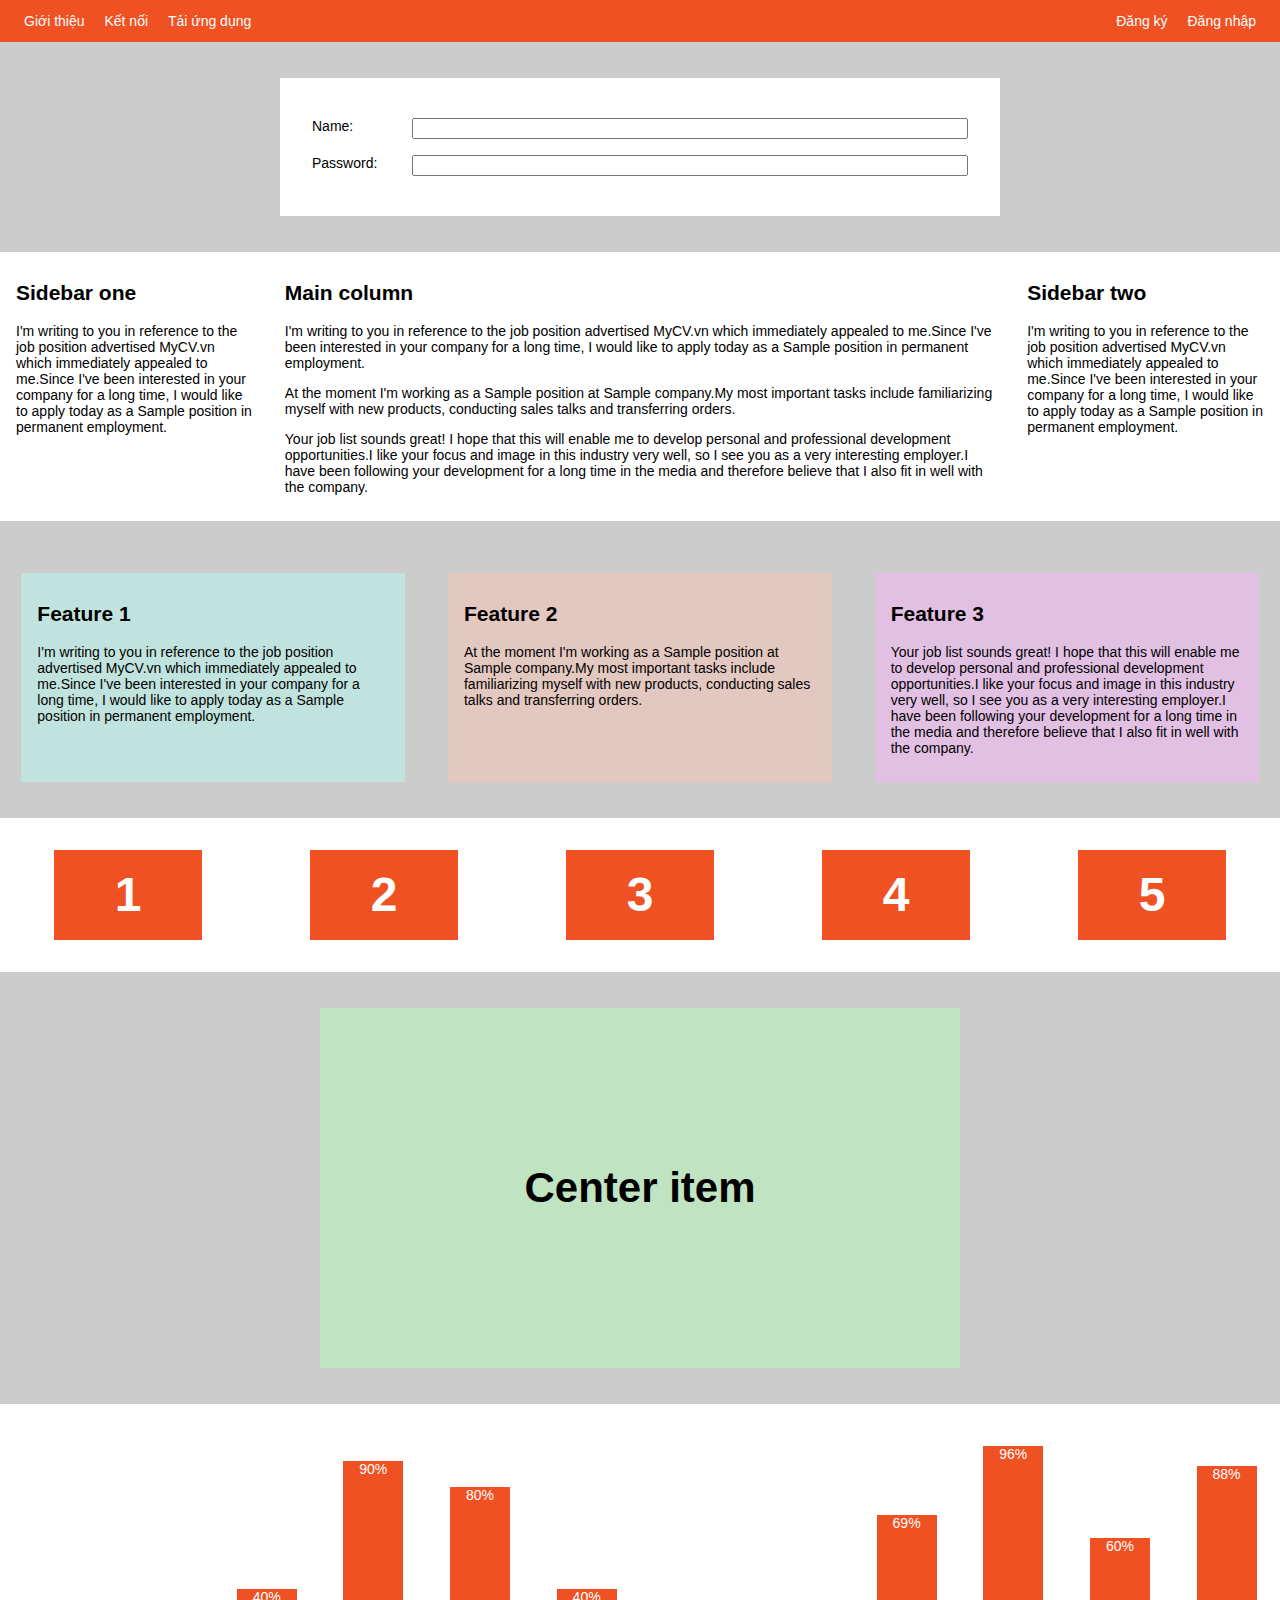
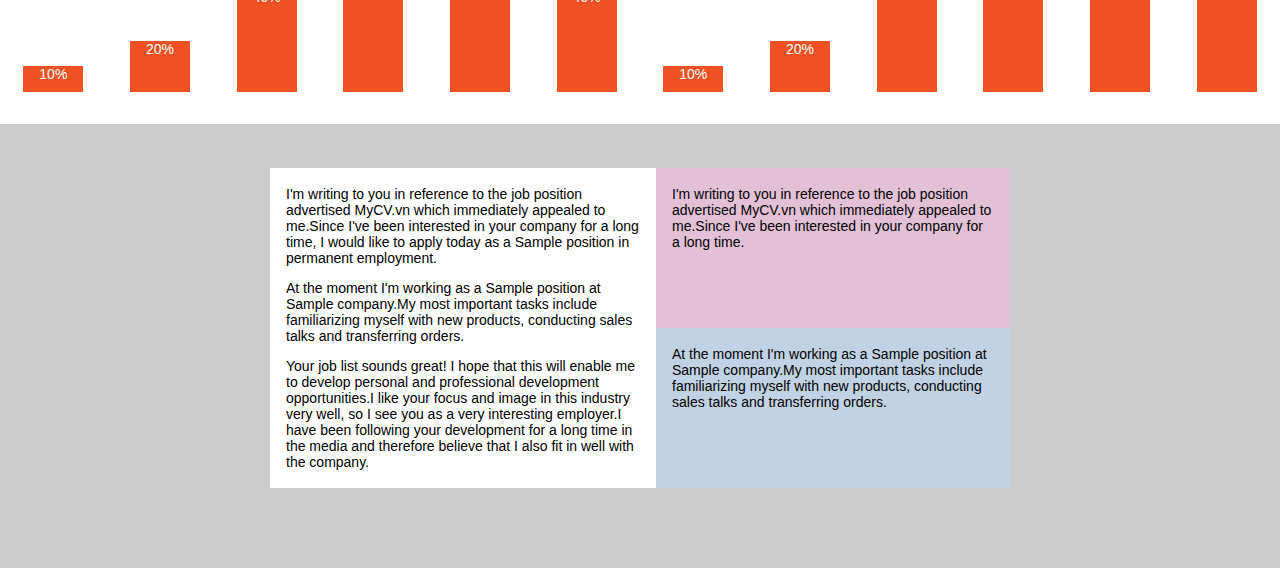
<file: flexBox/flexBox.html>
<!DOCTYPE html>
<html>
    <head>
        <title>F8 - Shop</title>
        <meta charset="utf-8">
        <link rel="stylesheet" href="./main.css">
    </head>
    
    <body>
        <!-- Navbar -->
        <div class="nav">
            <ul class="nav-list">
                <li class="nav-item">Giới thiệu</li>
                <li class="nav-item">Kết nối</li>
                <li class="nav-item">Tải ứng dụng</li>
            </ul>
            <ul class="nav-list">
                <li class="nav-item">Đăng ký</li>
                <li class="nav-item">Đăng nhập</li>
            </ul>
        </div>
        
        <!-- Form layout -->
        <div class="form-container">
            <form action="" class="form">
                <div class="form__row">
                    <label class="form__label" for="name">Name:</label>
                    <input class="form__input" type="text" id="name">
                </div>
                <div class="form__row">
                    <label class="form__label" for="password">Password:</label>
                    <input class="form__input" type="password" id="password">
                </div>
            </form>
        </div>

        <!-- Column layout -->
        <div class="column-layout">
            <div class="column-item sidebar-one">
                <h2>Sidebar one</h2>
                <p>I'm writing to you in reference to the job position advertised MyCV.vn which immediately appealed to me.Since I've been interested in your company for a long time, I would like to apply today as a Sample position in permanent employment.</p>
            </div>
            <div class="column-item main-column">
                <h2>Main column</h2>
                <p>I'm writing to you in reference to the job position advertised MyCV.vn which immediately appealed to me.Since I've been interested in your company for a long time, I would like to apply today as a Sample position in permanent employment.</p>
                <p>At the moment I'm working as a Sample position at Sample company.My most important tasks include familiarizing myself with new products, conducting sales talks and transferring orders.</p>
                <p>Your job list sounds great! I hope that this will enable me to develop personal and professional development opportunities.I like your focus and image in this industry very well, so I see you as a very interesting employer.I have been following your development for a long time in the media and therefore believe that I also fit in well with the company.</p>
            </div>
            <div class="column-item sidebar-two">
                <h2>Sidebar two</h2>
                <p>I'm writing to you in reference to the job position advertised MyCV.vn which immediately appealed to me.Since I've been interested in your company for a long time, I would like to apply today as a Sample position in permanent employment.</p>
            </div>
        </div>

        <!-- Feature layout -->
        <div class="feature-layout">
            <div class="feature-item">
                <h2>Feature 1</h2>
                <p>I'm writing to you in reference to the job position advertised MyCV.vn which immediately appealed to me.Since I've been interested in your company for a long time, I would like to apply today as a Sample position in permanent employment.</p>
            </div>
            <div class="feature-item">
                <h2>Feature 2</h2>
                <p>At the moment I'm working as a Sample position at Sample company.My most important tasks include familiarizing myself with new products, conducting sales talks and transferring orders.</p>
            </div>
            <div class="feature-item">
                <h2>Feature 3</h2>
                <p>Your job list sounds great! I hope that this will enable me to develop personal and professional development opportunities.I like your focus and image in this industry very well, so I see you as a very interesting employer.I have been following your development for a long time in the media and therefore believe that I also fit in well with the company.</p>
            </div>
        </div>

        <!-- Wrap layout -->
        <div class="wrap-layout">
            <div class="wrap-layout__item">1</div>
            <div class="wrap-layout__item">2</div>
            <div class="wrap-layout__item">3</div>
            <div class="wrap-layout__item">4</div>
            <div class="wrap-layout__item">5</div>
        </div>

        <!-- Center layout -->
        <div class="center-layout">
            <h3 class="center-layout__item">Center item</h3>
        </div>

        <!-- Chart -->
        <div class="chart-layout">
            <div class="chart-layout__item" style="--percent: 10%">10%</div>
            <div class="chart-layout__item" style="--percent: 20%">20%</div>
            <div class="chart-layout__item" style="--percent: 40%">40%</div>
            <div class="chart-layout__item" style="--percent: 90%">90%</div>
            <div class="chart-layout__item" style="--percent: 80%">80%</div>
            <div class="chart-layout__item" style="--percent: 40%">40%</div>
            <div class="chart-layout__item" style="--percent: 10%">10%</div>
            <div class="chart-layout__item" style="--percent: 20%">20%</div>
            <div class="chart-layout__item" style="--percent: 69%">69%</div>
            <div class="chart-layout__item" style="--percent: 96%">96%</div>
            <div class="chart-layout__item" style="--percent: 60%">60%</div>
            <div class="chart-layout__item" style="--percent: 88%">88%</div>
        </div>

        <!-- End -->
        <div class="the-end">
            <div class="the-end__first">
                <p>I'm writing to you in reference to the job position advertised MyCV.vn which immediately appealed to me.Since I've been interested in your company for a long time, I would like to apply today as a Sample position in permanent employment.</p>
                <p>At the moment I'm working as a Sample position at Sample company.My most important tasks include familiarizing myself with new products, conducting sales talks and transferring orders.</p>
                <p>Your job list sounds great! I hope that this will enable me to develop personal and professional development opportunities.I like your focus and image in this industry very well, so I see you as a very interesting employer.I have been following your development for a long time in the media and therefore believe that I also fit in well with the company.</p>
            </div>
            <div class="the-end__second">
                <div class="the-end__second-one">
                    <p>I'm writing to you in reference to the job position advertised MyCV.vn which immediately appealed to me.Since I've been interested in your company for a long time.</p>
                </div>
                <div class="the-end__second-two">
                    <p>At the moment I'm working as a Sample position at Sample company.My most important tasks include familiarizing myself with new products, conducting sales talks and transferring orders.</p>
                </div>
            </div>
        </div>
    </body>
</html>
</file>
<file: BEM/main.css>
* {
    padding: 0;
    margin: 0;
    box-sizing: border-box;
}
body {
    height: 100vh;
    display: flex;
    flex-direction: column;
}


body > div {
    margin: auto;
}

/* Block */
.btn {
    display: inline-block;
    text-decoration: none;
    background-color: transparent;
    border: none;
    outline: none;
    color: #fff;
    padding: 12px 48px;
    border-radius: 50px;
    cursor: pointer;
    min-width: 120px;
    transition: opacity 0.2s ease;
  }
  
  /* Modifier */
  .btn--size-l {
    padding: 16px 56px;
  }
  
  .btn--size-s {
    padding: 8px 32px;
  }
  
  .btn:hover {
    opacity: 0.8;
  }
  
  .btn + .btn {
    margin-left: 16px;
  }
  
  .btn--success {
    background-color: #71be34;
  }
  
  .btn--warn {
    background-color: #ffb702;
  }
  
  .btn--danger {
    background-color: #ff623d;
  }
  
  .btn--disabled {
    opacity: 0.5 !important;
    cursor: default;
  }


#toast {
    position: fixed;
    right: 30px;
    top: 30px;
}
.toast {
    display: flex;
    align-items: center;
    background-color: #fff;
    min-width: 400px;
    max-width: 450px;
    border-radius: 2px;
    padding: 20px 0px;
    border-left: 4px solid;
    box-shadow: 0 5px 8px rgba(0, 0, 0, 0.08);
    transition: all linear 0.5s;
}

.toast + .toast {
    margin-top: 20px;
}

@keyframes slideInleft {
    from {
        opacity: 0;
        transform: translateX(calc(100% + 32px));
    }   
    to {
        opacity: 1;
        transform: translateX(0);
    }
}

@keyframes FadeOut {
    to {
        opacity: 0;
    }
    
}

.toast__close,
.toast__icon {
    padding: 0px 16px;
    font-size: 24px;
}


.toast__body {
    flex-grow: 1;
}


.toast__title {
    font-size: 16px;
    font-weight: 600;
    color: #333;
}


.toast__mgs {
    font-size: 14px;
    color: #888;
    line-height: 1.5;
}


.toast__close {
    font-size: 20px;
    cursor: pointer;
    color: #ccc;
}


.toast--success .toast__icon{
    color: #47d964;
}

.toast--success {
    border-color: #47d964;
}


.toast--info .toast__icon{
    color: #2f86eb;
}
.toast--info {
    border-color: #2f86eb;
}


.toast--warning .toast__icon{
    color: #ffc021;
}
.toast--warning {
    border-color: #ffc021;
}


.toast--error .toast__icon{
    color: #ff623d;
}
.toast--error {
    border-color: #ff623d;
}
</file>
<file: w3_band/assets/fonts/themify-icons-font (1)/themify-icons/demo-files/demo.css>
body {
	font: normal 1em/1.5em Arial, Helvetica, sans-serif;
	max-width: 90%;
	margin: 30px auto 0;
}
h1, h3 {
	font-weight: normal;
}
h3 {
	font-size: 1.4;
	text-transform: uppercase;
	letter-spacing: 1px;
}

.icon-section {
	margin: 0 0 3em;
	clear: both;
	overflow: hidden;
}
.icon-container {
	width: 240px; 
	padding: .7em 0;
	float: left; 
	position: relative;
	text-align: left;
}
.icon-container [class^="ti-"], 
.icon-container [class*=" ti-"] {
	color: #000;
	position: absolute;
	margin-top: 3px;
	transition: .3s;
}
.icon-container:hover [class^="ti-"],
.icon-container:hover [class*=" ti-"] {
	font-size: 2.2em;
	margin-top: -5px;
}
.icon-container:hover .icon-name {
	color: #000;
}
.icon-name {
	color: #aaa;
	margin-left: 35px;
	font-size: .8em;
	transition: .3s;
}
.icon-container:hover .icon-name {
	margin-left: 45px;
}
</file>
<file: w3_band/assets/fonts/themify-icons-font (1)/themify-icons/themify-icons.css>
@font-face {
	font-family: 'themify';
	src:url('fonts/themify.eot?-fvbane');
	src:url('fonts/themify.eot?#iefix-fvbane') format('embedded-opentype'),
		url('fonts/themify.woff?-fvbane') format('woff'),
		url('fonts/themify.ttf?-fvbane') format('truetype'),
		url('fonts/themify.svg?-fvbane#themify') format('svg');
	font-weight: normal;
	font-style: normal;
}

[class^="ti-"], [class*=" ti-"] {
	font-family: 'themify';
	speak: none;
	font-style: normal;
	font-weight: normal;
	font-variant: normal;
	text-transform: none;
	line-height: 1;

	/* Better Font Rendering =========== */
	-webkit-font-smoothing: antialiased;
	-moz-osx-font-smoothing: grayscale;
}

.ti-wand:before {
	content: "\e600";
}
.ti-volume:before {
	content: "\e601";
}
.ti-user:before {
	content: "\e602";
}
.ti-unlock:before {
	content: "\e603";
}
.ti-unlink:before {
	content: "\e604";
}
.ti-trash:before {
	content: "\e605";
}
.ti-thought:before {
	content: "\e606";
}
.ti-target:before {
	content: "\e607";
}
.ti-tag:before {
	content: "\e608";
}
.ti-tablet:before {
	content: "\e609";
}
.ti-star:before {
	content: "\e60a";
}
.ti-spray:before {
	content: "\e60b";
}
.ti-signal:before {
	content: "\e60c";
}
.ti-shopping-cart:before {
	content: "\e60d";
}
.ti-shopping-cart-full:before {
	content: "\e60e";
}
.ti-settings:before {
	content: "\e60f";
}
.ti-search:before {
	content: "\e610";
}
.ti-zoom-in:before {
	content: "\e611";
}
.ti-zoom-out:before {
	content: "\e612";
}
.ti-cut:before {
	content: "\e613";
}
.ti-ruler:before {
	content: "\e614";
}
.ti-ruler-pencil:before {
	content: "\e615";
}
.ti-ruler-alt:before {
	content: "\e616";
}
.ti-bookmark:before {
	content: "\e617";
}
.ti-bookmark-alt:before {
	content: "\e618";
}
.ti-reload:before {
	content: "\e619";
}
.ti-plus:before {
	content: "\e61a";
}
.ti-pin:before {
	content: "\e61b";
}
.ti-pencil:before {
	content: "\e61c";
}
.ti-pencil-alt:before {
	content: "\e61d";
}
.ti-paint-roller:before {
	content: "\e61e";
}
.ti-paint-bucket:before {
	content: "\e61f";
}
.ti-na:before {
	content: "\e620";
}
.ti-mobile:before {
	content: "\e621";
}
.ti-minus:before {
	content: "\e622";
}
.ti-medall:before {
	content: "\e623";
}
.ti-medall-alt:before {
	content: "\e624";
}
.ti-marker:before {
	content: "\e625";
}
.ti-marker-alt:before {
	content: "\e626";
}
.ti-arrow-up:before {
	content: "\e627";
}
.ti-arrow-right:before {
	content: "\e628";
}
.ti-arrow-left:before {
	content: "\e629";
}
.ti-arrow-down:before {
	content: "\e62a";
}
.ti-lock:before {
	content: "\e62b";
}
.ti-location-arrow:before {
	content: "\e62c";
}
.ti-link:before {
	content: "\e62d";
}
.ti-layout:before {
	content: "\e62e";
}
.ti-layers:before {
	content: "\e62f";
}
.ti-layers-alt:before {
	content: "\e630";
}
.ti-key:before {
	content: "\e631";
}
.ti-import:before {
	content: "\e632";
}
.ti-image:before {
	content: "\e633";
}
.ti-heart:before {
	content: "\e634";
}
.ti-heart-broken:before {
	content: "\e635";
}
.ti-hand-stop:before {
	content: "\e636";
}
.ti-hand-open:before {
	content: "\e637";
}
.ti-hand-drag:before {
	content: "\e638";
}
.ti-folder:before {
	content: "\e639";
}
.ti-flag:before {
	content: "\e63a";
}
.ti-flag-alt:before {
	content: "\e63b";
}
.ti-flag-alt-2:before {
	content: "\e63c";
}
.ti-eye:before {
	content: "\e63d";
}
.ti-export:before {
	content: "\e63e";
}
.ti-exchange-vertical:before {
	content: "\e63f";
}
.ti-desktop:before {
	content: "\e640";
}
.ti-cup:before {
	content: "\e641";
}
.ti-crown:before {
	content: "\e642";
}
.ti-comments:before {
	content: "\e643";
}
.ti-comment:before {
	content: "\e644";
}
.ti-comment-alt:before {
	content: "\e645";
}
.ti-close:before {
	content: "\e646";
}
.ti-clip:before {
	content: "\e647";
}
.ti-angle-up:before {
	content: "\e648";
}
.ti-angle-right:before {
	content: "\e649";
}
.ti-angle-left:before {
	content: "\e64a";
}
.ti-angle-down:before {
	content: "\e64b";
}
.ti-check:before {
	content: "\e64c";
}
.ti-check-box:before {
	content: "\e64d";
}
.ti-camera:before {
	content: "\e64e";
}
.ti-announcement:before {
	content: "\e64f";
}
.ti-brush:before {
	content: "\e650";
}
.ti-briefcase:before {
	content: "\e651";
}
.ti-bolt:before {
	content: "\e652";
}
.ti-bolt-alt:before {
	content: "\e653";
}
.ti-blackboard:before {
	content: "\e654";
}
.ti-bag:before {
	content: "\e655";
}
.ti-move:before {
	content: "\e656";
}
.ti-arrows-vertical:before {
	content: "\e657";
}
.ti-arrows-horizontal:before {
	content: "\e658";
}
.ti-fullscreen:before {
	content: "\e659";
}
.ti-arrow-top-right:before {
	content: "\e65a";
}
.ti-arrow-top-left:before {
	content: "\e65b";
}
.ti-arrow-circle-up:before {
	content: "\e65c";
}
.ti-arrow-circle-right:before {
	content: "\e65d";
}
.ti-arrow-circle-left:before {
	content: "\e65e";
}
.ti-arrow-circle-down:before {
	content: "\e65f";
}
.ti-angle-double-up:before {
	content: "\e660";
}
.ti-angle-double-right:before {
	content: "\e661";
}
.ti-angle-double-left:before {
	content: "\e662";
}
.ti-angle-double-down:before {
	content: "\e663";
}
.ti-zip:before {
	content: "\e664";
}
.ti-world:before {
	content: "\e665";
}
.ti-wheelchair:before {
	content: "\e666";
}
.ti-view-list:before {
	content: "\e667";
}
.ti-view-list-alt:before {
	content: "\e668";
}
.ti-view-grid:before {
	content: "\e669";
}
.ti-uppercase:before {
	content: "\e66a";
}
.ti-upload:before {
	content: "\e66b";
}
.ti-underline:before {
	content: "\e66c";
}
.ti-truck:before {
	content: "\e66d";
}
.ti-timer:before {
	content: "\e66e";
}
.ti-ticket:before {
	content: "\e66f";
}
.ti-thumb-up:before {
	content: "\e670";
}
.ti-thumb-down:before {
	content: "\e671";
}
.ti-text:before {
	content: "\e672";
}
.ti-stats-up:before {
	content: "\e673";
}
.ti-stats-down:before {
	content: "\e674";
}
.ti-split-v:before {
	content: "\e675";
}
.ti-split-h:before {
	content: "\e676";
}
.ti-smallcap:before {
	content: "\e677";
}
.ti-shine:before {
	content: "\e678";
}
.ti-shift-right:before {
	content: "\e679";
}
.ti-shift-left:before {
	content: "\e67a";
}
.ti-shield:before {
	content: "\e67b";
}
.ti-notepad:before {
	content: "\e67c";
}
.ti-server:before {
	content: "\e67d";
}
.ti-quote-right:before {
	content: "\e67e";
}
.ti-quote-left:before {
	content: "\e67f";
}
.ti-pulse:before {
	content: "\e680";
}
.ti-printer:before {
	content: "\e681";
}
.ti-power-off:before {
	content: "\e682";
}
.ti-plug:before {
	content: "\e683";
}
.ti-pie-chart:before {
	content: "\e684";
}
.ti-paragraph:before {
	content: "\e685";
}
.ti-panel:before {
	content: "\e686";
}
.ti-package:before {
	content: "\e687";
}
.ti-music:before {
	content: "\e688";
}
.ti-music-alt:before {
	content: "\e689";
}
.ti-mouse:before {
	content: "\e68a";
}
.ti-mouse-alt:before {
	content: "\e68b";
}
.ti-money:before {
	content: "\e68c";
}
.ti-microphone:before {
	content: "\e68d";
}
.ti-menu:before {
	content: "\e68e";
}
.ti-menu-alt:before {
	content: "\e68f";
}
.ti-map:before {
	content: "\e690";
}
.ti-map-alt:before {
	content: "\e691";
}
.ti-loop:before {
	content: "\e692";
}
.ti-location-pin:before {
	content: "\e693";
}
.ti-list:before {
	content: "\e694";
}
.ti-light-bulb:before {
	content: "\e695";
}
.ti-Italic:before {
	content: "\e696";
}
.ti-info:before {
	content: "\e697";
}
.ti-infinite:before {
	content: "\e698";
}
.ti-id-badge:before {
	content: "\e699";
}
.ti-hummer:before {
	content: "\e69a";
}
.ti-home:before {
	content: "\e69b";
}
.ti-help:before {
	content: "\e69c";
}
.ti-headphone:before {
	content: "\e69d";
}
.ti-harddrives:before {
	content: "\e69e";
}
.ti-harddrive:before {
	content: "\e69f";
}
.ti-gift:before {
	content: "\e6a0";
}
.ti-game:before {
	content: "\e6a1";
}
.ti-filter:before {
	content: "\e6a2";
}
.ti-files:before {
	content: "\e6a3";
}
.ti-file:before {
	content: "\e6a4";
}
.ti-eraser:before {
	content: "\e6a5";
}
.ti-envelope:before {
	content: "\e6a6";
}
.ti-download:before {
	content: "\e6a7";
}
.ti-direction:before {
	content: "\e6a8";
}
.ti-direction-alt:before {
	content: "\e6a9";
}
.ti-dashboard:before {
	content: "\e6aa";
}
.ti-control-stop:before {
	content: "\e6ab";
}
.ti-control-shuffle:before {
	content: "\e6ac";
}
.ti-control-play:before {
	content: "\e6ad";
}
.ti-control-pause:before {
	content: "\e6ae";
}
.ti-control-forward:before {
	content: "\e6af";
}
.ti-control-backward:before {
	content: "\e6b0";
}
.ti-cloud:before {
	content: "\e6b1";
}
.ti-cloud-up:before {
	content: "\e6b2";
}
.ti-cloud-down:before {
	content: "\e6b3";
}
.ti-clipboard:before {
	content: "\e6b4";
}
.ti-car:before {
	content: "\e6b5";
}
.ti-calendar:before {
	content: "\e6b6";
}
.ti-book:before {
	content: "\e6b7";
}
.ti-bell:before {
	content: "\e6b8";
}
.ti-basketball:before {
	content: "\e6b9";
}
.ti-bar-chart:before {
	content: "\e6ba";
}
.ti-bar-chart-alt:before {
	content: "\e6bb";
}
.ti-back-right:before {
	content: "\e6bc";
}
.ti-back-left:before {
	content: "\e6bd";
}
.ti-arrows-corner:before {
	content: "\e6be";
}
.ti-archive:before {
	content: "\e6bf";
}
.ti-anchor:before {
	content: "\e6c0";
}
.ti-align-right:before {
	content: "\e6c1";
}
.ti-align-left:before {
	content: "\e6c2";
}
.ti-align-justify:before {
	content: "\e6c3";
}
.ti-align-center:before {
	content: "\e6c4";
}
.ti-alert:before {
	content: "\e6c5";
}
.ti-alarm-clock:before {
	content: "\e6c6";
}
.ti-agenda:before {
	content: "\e6c7";
}
.ti-write:before {
	content: "\e6c8";
}
.ti-window:before {
	content: "\e6c9";
}
.ti-widgetized:before {
	content: "\e6ca";
}
.ti-widget:before {
	content: "\e6cb";
}
.ti-widget-alt:before {
	content: "\e6cc";
}
.ti-wallet:before {
	content: "\e6cd";
}
.ti-video-clapper:before {
	content: "\e6ce";
}
.ti-video-camera:before {
	content: "\e6cf";
}
.ti-vector:before {
	content: "\e6d0";
}
.ti-themify-logo:before {
	content: "\e6d1";
}
.ti-themify-favicon:before {
	content: "\e6d2";
}
.ti-themify-favicon-alt:before {
	content: "\e6d3";
}
.ti-support:before {
	content: "\e6d4";
}
.ti-stamp:before {
	content: "\e6d5";
}
.ti-split-v-alt:before {
	content: "\e6d6";
}
.ti-slice:before {
	content: "\e6d7";
}
.ti-shortcode:before {
	content: "\e6d8";
}
.ti-shift-right-alt:before {
	content: "\e6d9";
}
.ti-shift-left-alt:before {
	content: "\e6da";
}
.ti-ruler-alt-2:before {
	content: "\e6db";
}
.ti-receipt:before {
	content: "\e6dc";
}
.ti-pin2:before {
	content: "\e6dd";
}
.ti-pin-alt:before {
	content: "\e6de";
}
.ti-pencil-alt2:before {
	content: "\e6df";
}
.ti-palette:before {
	content: "\e6e0";
}
.ti-more:before {
	content: "\e6e1";
}
.ti-more-alt:before {
	content: "\e6e2";
}
.ti-microphone-alt:before {
	content: "\e6e3";
}
.ti-magnet:before {
	content: "\e6e4";
}
.ti-line-double:before {
	content: "\e6e5";
}
.ti-line-dotted:before {
	content: "\e6e6";
}
.ti-line-dashed:before {
	content: "\e6e7";
}
.ti-layout-width-full:before {
	content: "\e6e8";
}
.ti-layout-width-default:before {
	content: "\e6e9";
}
.ti-layout-width-default-alt:before {
	content: "\e6ea";
}
.ti-layout-tab:before {
	content: "\e6eb";
}
.ti-layout-tab-window:before {
	content: "\e6ec";
}
.ti-layout-tab-v:before {
	content: "\e6ed";
}
.ti-layout-tab-min:before {
	content: "\e6ee";
}
.ti-layout-slider:before {
	content: "\e6ef";
}
.ti-layout-slider-alt:before {
	content: "\e6f0";
}
.ti-layout-sidebar-right:before {
	content: "\e6f1";
}
.ti-layout-sidebar-none:before {
	content: "\e6f2";
}
.ti-layout-sidebar-left:before {
	content: "\e6f3";
}
.ti-layout-placeholder:before {
	content: "\e6f4";
}
.ti-layout-menu:before {
	content: "\e6f5";
}
.ti-layout-menu-v:before {
	content: "\e6f6";
}
.ti-layout-menu-separated:before {
	content: "\e6f7";
}
.ti-layout-menu-full:before {
	content: "\e6f8";
}
.ti-layout-media-right-alt:before {
	content: "\e6f9";
}
.ti-layout-media-right:before {
	content: "\e6fa";
}
.ti-layout-media-overlay:before {
	content: "\e6fb";
}
.ti-layout-media-overlay-alt:before {
	content: "\e6fc";
}
.ti-layout-media-overlay-alt-2:before {
	content: "\e6fd";
}
.ti-layout-media-left-alt:before {
	content: "\e6fe";
}
.ti-layout-media-left:before {
	content: "\e6ff";
}
.ti-layout-media-center-alt:before {
	content: "\e700";
}
.ti-layout-media-center:before {
	content: "\e701";
}
.ti-layout-list-thumb:before {
	content: "\e702";
}
.ti-layout-list-thumb-alt:before {
	content: "\e703";
}
.ti-layout-list-post:before {
	content: "\e704";
}
.ti-layout-list-large-image:before {
	content: "\e705";
}
.ti-layout-line-solid:before {
	content: "\e706";
}
.ti-layout-grid4:before {
	content: "\e707";
}
.ti-layout-grid3:before {
	content: "\e708";
}
.ti-layout-grid2:before {
	content: "\e709";
}
.ti-layout-grid2-thumb:before {
	content: "\e70a";
}
.ti-layout-cta-right:before {
	content: "\e70b";
}
.ti-layout-cta-left:before {
	content: "\e70c";
}
.ti-layout-cta-center:before {
	content: "\e70d";
}
.ti-layout-cta-btn-right:before {
	content: "\e70e";
}
.ti-layout-cta-btn-left:before {
	content: "\e70f";
}
.ti-layout-column4:before {
	content: "\e710";
}
.ti-layout-column3:before {
	content: "\e711";
}
.ti-layout-column2:before {
	content: "\e712";
}
.ti-layout-accordion-separated:before {
	content: "\e713";
}
.ti-layout-accordion-merged:before {
	content: "\e714";
}
.ti-layout-accordion-list:before {
	content: "\e715";
}
.ti-ink-pen:before {
	content: "\e716";
}
.ti-info-alt:before {
	content: "\e717";
}
.ti-help-alt:before {
	content: "\e718";
}
.ti-headphone-alt:before {
	content: "\e719";
}
.ti-hand-point-up:before {
	content: "\e71a";
}
.ti-hand-point-right:before {
	content: "\e71b";
}
.ti-hand-point-left:before {
	content: "\e71c";
}
.ti-hand-point-down:before {
	content: "\e71d";
}
.ti-gallery:before {
	content: "\e71e";
}
.ti-face-smile:before {
	content: "\e71f";
}
.ti-face-sad:before {
	content: "\e720";
}
.ti-credit-card:before {
	content: "\e721";
}
.ti-control-skip-forward:before {
	content: "\e722";
}
.ti-control-skip-backward:before {
	content: "\e723";
}
.ti-control-record:before {
	content: "\e724";
}
.ti-control-eject:before {
	content: "\e725";
}
.ti-comments-smiley:before {
	content: "\e726";
}
.ti-brush-alt:before {
	content: "\e727";
}
.ti-youtube:before {
	content: "\e728";
}
.ti-vimeo:before {
	content: "\e729";
}
.ti-twitter:before {
	content: "\e72a";
}
.ti-time:before {
	content: "\e72b";
}
.ti-tumblr:before {
	content: "\e72c";
}
.ti-skype:before {
	content: "\e72d";
}
.ti-share:before {
	content: "\e72e";
}
.ti-share-alt:before {
	content: "\e72f";
}
.ti-rocket:before {
	content: "\e730";
}
.ti-pinterest:before {
	content: "\e731";
}
.ti-new-window:before {
	content: "\e732";
}
.ti-microsoft:before {
	content: "\e733";
}
.ti-list-ol:before {
	content: "\e734";
}
.ti-linkedin:before {
	content: "\e735";
}
.ti-layout-sidebar-2:before {
	content: "\e736";
}
.ti-layout-grid4-alt:before {
	content: "\e737";
}
.ti-layout-grid3-alt:before {
	content: "\e738";
}
.ti-layout-grid2-alt:before {
	content: "\e739";
}
.ti-layout-column4-alt:before {
	content: "\e73a";
}
.ti-layout-column3-alt:before {
	content: "\e73b";
}
.ti-layout-column2-alt:before {
	content: "\e73c";
}
.ti-instagram:before {
	content: "\e73d";
}
.ti-google:before {
	content: "\e73e";
}
.ti-github:before {
	content: "\e73f";
}
.ti-flickr:before {
	content: "\e740";
}
.ti-facebook:before {
	content: "\e741";
}
.ti-dropbox:before {
	content: "\e742";
}
.ti-dribbble:before {
	content: "\e743";
}
.ti-apple:before {
	content: "\e744";
}
.ti-android:before {
	content: "\e745";
}
.ti-save:before {
	content: "\e746";
}
.ti-save-alt:before {
	content: "\e747";
}
.ti-yahoo:before {
	content: "\e748";
}
.ti-wordpress:before {
	content: "\e749";
}
.ti-vimeo-alt:before {
	content: "\e74a";
}
.ti-twitter-alt:before {
	content: "\e74b";
}
.ti-tumblr-alt:before {
	content: "\e74c";
}
.ti-trello:before {
	content: "\e74d";
}
.ti-stack-overflow:before {
	content: "\e74e";
}
.ti-soundcloud:before {
	content: "\e74f";
}
.ti-sharethis:before {
	content: "\e750";
}
.ti-sharethis-alt:before {
	content: "\e751";
}
.ti-reddit:before {
	content: "\e752";
}
.ti-pinterest-alt:before {
	content: "\e753";
}
.ti-microsoft-alt:before {
	content: "\e754";
}
.ti-linux:before {
	content: "\e755";
}
.ti-jsfiddle:before {
	content: "\e756";
}
.ti-joomla:before {
	content: "\e757";
}
.ti-html5:before {
	content: "\e758";
}
.ti-flickr-alt:before {
	content: "\e759";
}
.ti-email:before {
	content: "\e75a";
}
.ti-drupal:before {
	content: "\e75b";
}
.ti-dropbox-alt:before {
	content: "\e75c";
}
.ti-css3:before {
	content: "\e75d";
}
.ti-rss:before {
	content: "\e75e";
}
.ti-rss-alt:before {
	content: "\e75f";
}
</file>
<file: w3_band/assets/fonts/themify-icons-font (1)/themify-icons/ie7/ie7.css>
.ti-wand {
	*zoom: expression(this.runtimeStyle['zoom'] = '1', this.innerHTML = '&#xe600;');
}
.ti-volume {
	*zoom: expression(this.runtimeStyle['zoom'] = '1', this.innerHTML = '&#xe601;');
}
.ti-user {
	*zoom: expression(this.runtimeStyle['zoom'] = '1', this.innerHTML = '&#xe602;');
}
.ti-unlock {
	*zoom: expression(this.runtimeStyle['zoom'] = '1', this.innerHTML = '&#xe603;');
}
.ti-unlink {
	*zoom: expression(this.runtimeStyle['zoom'] = '1', this.innerHTML = '&#xe604;');
}
.ti-trash {
	*zoom: expression(this.runtimeStyle['zoom'] = '1', this.innerHTML = '&#xe605;');
}
.ti-thought {
	*zoom: expression(this.runtimeStyle['zoom'] = '1', this.innerHTML = '&#xe606;');
}
.ti-target {
	*zoom: expression(this.runtimeStyle['zoom'] = '1', this.innerHTML = '&#xe607;');
}
.ti-tag {
	*zoom: expression(this.runtimeStyle['zoom'] = '1', this.innerHTML = '&#xe608;');
}
.ti-tablet {
	*zoom: expression(this.runtimeStyle['zoom'] = '1', this.innerHTML = '&#xe609;');
}
.ti-star {
	*zoom: expression(this.runtimeStyle['zoom'] = '1', this.innerHTML = '&#xe60a;');
}
.ti-spray {
	*zoom: expression(this.runtimeStyle['zoom'] = '1', this.innerHTML = '&#xe60b;');
}
.ti-signal {
	*zoom: expression(this.runtimeStyle['zoom'] = '1', this.innerHTML = '&#xe60c;');
}
.ti-shopping-cart {
	*zoom: expression(this.runtimeStyle['zoom'] = '1', this.innerHTML = '&#xe60d;');
}
.ti-shopping-cart-full {
	*zoom: expression(this.runtimeStyle['zoom'] = '1', this.innerHTML = '&#xe60e;');
}
.ti-settings {
	*zoom: expression(this.runtimeStyle['zoom'] = '1', this.innerHTML = '&#xe60f;');
}
.ti-search {
	*zoom: expression(this.runtimeStyle['zoom'] = '1', this.innerHTML = '&#xe610;');
}
.ti-zoom-in {
	*zoom: expression(this.runtimeStyle['zoom'] = '1', this.innerHTML = '&#xe611;');
}
.ti-zoom-out {
	*zoom: expression(this.runtimeStyle['zoom'] = '1', this.innerHTML = '&#xe612;');
}
.ti-cut {
	*zoom: expression(this.runtimeStyle['zoom'] = '1', this.innerHTML = '&#xe613;');
}
.ti-ruler {
	*zoom: expression(this.runtimeStyle['zoom'] = '1', this.innerHTML = '&#xe614;');
}
.ti-ruler-pencil {
	*zoom: expression(this.runtimeStyle['zoom'] = '1', this.innerHTML = '&#xe615;');
}
.ti-ruler-alt {
	*zoom: expression(this.runtimeStyle['zoom'] = '1', this.innerHTML = '&#xe616;');
}
.ti-bookmark {
	*zoom: expression(this.runtimeStyle['zoom'] = '1', this.innerHTML = '&#xe617;');
}
.ti-bookmark-alt {
	*zoom: expression(this.runtimeStyle['zoom'] = '1', this.innerHTML = '&#xe618;');
}
.ti-reload {
	*zoom: expression(this.runtimeStyle['zoom'] = '1', this.innerHTML = '&#xe619;');
}
.ti-plus {
	*zoom: expression(this.runtimeStyle['zoom'] = '1', this.innerHTML = '&#xe61a;');
}
.ti-pin {
	*zoom: expression(this.runtimeStyle['zoom'] = '1', this.innerHTML = '&#xe61b;');
}
.ti-pencil {
	*zoom: expression(this.runtimeStyle['zoom'] = '1', this.innerHTML = '&#xe61c;');
}
.ti-pencil-alt {
	*zoom: expression(this.runtimeStyle['zoom'] = '1', this.innerHTML = '&#xe61d;');
}
.ti-paint-roller {
	*zoom: expression(this.runtimeStyle['zoom'] = '1', this.innerHTML = '&#xe61e;');
}
.ti-paint-bucket {
	*zoom: expression(this.runtimeStyle['zoom'] = '1', this.innerHTML = '&#xe61f;');
}
.ti-na {
	*zoom: expression(this.runtimeStyle['zoom'] = '1', this.innerHTML = '&#xe620;');
}
.ti-mobile {
	*zoom: expression(this.runtimeStyle['zoom'] = '1', this.innerHTML = '&#xe621;');
}
.ti-minus {
	*zoom: expression(this.runtimeStyle['zoom'] = '1', this.innerHTML = '&#xe622;');
}
.ti-medall {
	*zoom: expression(this.runtimeStyle['zoom'] = '1', this.innerHTML = '&#xe623;');
}
.ti-medall-alt {
	*zoom: expression(this.runtimeStyle['zoom'] = '1', this.innerHTML = '&#xe624;');
}
.ti-marker {
	*zoom: expression(this.runtimeStyle['zoom'] = '1', this.innerHTML = '&#xe625;');
}
.ti-marker-alt {
	*zoom: expression(this.runtimeStyle['zoom'] = '1', this.innerHTML = '&#xe626;');
}
.ti-arrow-up {
	*zoom: expression(this.runtimeStyle['zoom'] = '1', this.innerHTML = '&#xe627;');
}
.ti-arrow-right {
	*zoom: expression(this.runtimeStyle['zoom'] = '1', this.innerHTML = '&#xe628;');
}
.ti-arrow-left {
	*zoom: expression(this.runtimeStyle['zoom'] = '1', this.innerHTML = '&#xe629;');
}
.ti-arrow-down {
	*zoom: expression(this.runtimeStyle['zoom'] = '1', this.innerHTML = '&#xe62a;');
}
.ti-lock {
	*zoom: expression(this.runtimeStyle['zoom'] = '1', this.innerHTML = '&#xe62b;');
}
.ti-location-arrow {
	*zoom: expression(this.runtimeStyle['zoom'] = '1', this.innerHTML = '&#xe62c;');
}
.ti-link {
	*zoom: expression(this.runtimeStyle['zoom'] = '1', this.innerHTML = '&#xe62d;');
}
.ti-layout {
	*zoom: expression(this.runtimeStyle['zoom'] = '1', this.innerHTML = '&#xe62e;');
}
.ti-layers {
	*zoom: expression(this.runtimeStyle['zoom'] = '1', this.innerHTML = '&#xe62f;');
}
.ti-layers-alt {
	*zoom: expression(this.runtimeStyle['zoom'] = '1', this.innerHTML = '&#xe630;');
}
.ti-key {
	*zoom: expression(this.runtimeStyle['zoom'] = '1', this.innerHTML = '&#xe631;');
}
.ti-import {
	*zoom: expression(this.runtimeStyle['zoom'] = '1', this.innerHTML = '&#xe632;');
}
.ti-image {
	*zoom: expression(this.runtimeStyle['zoom'] = '1', this.innerHTML = '&#xe633;');
}
.ti-heart {
	*zoom: expression(this.runtimeStyle['zoom'] = '1', this.innerHTML = '&#xe634;');
}
.ti-heart-broken {
	*zoom: expression(this.runtimeStyle['zoom'] = '1', this.innerHTML = '&#xe635;');
}
.ti-hand-stop {
	*zoom: expression(this.runtimeStyle['zoom'] = '1', this.innerHTML = '&#xe636;');
}
.ti-hand-open {
	*zoom: expression(this.runtimeStyle['zoom'] = '1', this.innerHTML = '&#xe637;');
}
.ti-hand-drag {
	*zoom: expression(this.runtimeStyle['zoom'] = '1', this.innerHTML = '&#xe638;');
}
.ti-folder {
	*zoom: expression(this.runtimeStyle['zoom'] = '1', this.innerHTML = '&#xe639;');
}
.ti-flag {
	*zoom: expression(this.runtimeStyle['zoom'] = '1', this.innerHTML = '&#xe63a;');
}
.ti-flag-alt {
	*zoom: expression(this.runtimeStyle['zoom'] = '1', this.innerHTML = '&#xe63b;');
}
.ti-flag-alt-2 {
	*zoom: expression(this.runtimeStyle['zoom'] = '1', this.innerHTML = '&#xe63c;');
}
.ti-eye {
	*zoom: expression(this.runtimeStyle['zoom'] = '1', this.innerHTML = '&#xe63d;');
}
.ti-export {
	*zoom: expression(this.runtimeStyle['zoom'] = '1', this.innerHTML = '&#xe63e;');
}
.ti-exchange-vertical {
	*zoom: expression(this.runtimeStyle['zoom'] = '1', this.innerHTML = '&#xe63f;');
}
.ti-desktop {
	*zoom: expression(this.runtimeStyle['zoom'] = '1', this.innerHTML = '&#xe640;');
}
.ti-cup {
	*zoom: expression(this.runtimeStyle['zoom'] = '1', this.innerHTML = '&#xe641;');
}
.ti-crown {
	*zoom: expression(this.runtimeStyle['zoom'] = '1', this.innerHTML = '&#xe642;');
}
.ti-comments {
	*zoom: expression(this.runtimeStyle['zoom'] = '1', this.innerHTML = '&#xe643;');
}
.ti-comment {
	*zoom: expression(this.runtimeStyle['zoom'] = '1', this.innerHTML = '&#xe644;');
}
.ti-comment-alt {
	*zoom: expression(this.runtimeStyle['zoom'] = '1', this.innerHTML = '&#xe645;');
}
.ti-close {
	*zoom: expression(this.runtimeStyle['zoom'] = '1', this.innerHTML = '&#xe646;');
}
.ti-clip {
	*zoom: expression(this.runtimeStyle['zoom'] = '1', this.innerHTML = '&#xe647;');
}
.ti-angle-up {
	*zoom: expression(this.runtimeStyle['zoom'] = '1', this.innerHTML = '&#xe648;');
}
.ti-angle-right {
	*zoom: expression(this.runtimeStyle['zoom'] = '1', this.innerHTML = '&#xe649;');
}
.ti-angle-left {
	*zoom: expression(this.runtimeStyle['zoom'] = '1', this.innerHTML = '&#xe64a;');
}
.ti-angle-down {
	*zoom: expression(this.runtimeStyle['zoom'] = '1', this.innerHTML = '&#xe64b;');
}
.ti-check {
	*zoom: expression(this.runtimeStyle['zoom'] = '1', this.innerHTML = '&#xe64c;');
}
.ti-check-box {
	*zoom: expression(this.runtimeStyle['zoom'] = '1', this.innerHTML = '&#xe64d;');
}
.ti-camera {
	*zoom: expression(this.runtimeStyle['zoom'] = '1', this.innerHTML = '&#xe64e;');
}
.ti-announcement {
	*zoom: expression(this.runtimeStyle['zoom'] = '1', this.innerHTML = '&#xe64f;');
}
.ti-brush {
	*zoom: expression(this.runtimeStyle['zoom'] = '1', this.innerHTML = '&#xe650;');
}
.ti-briefcase {
	*zoom: expression(this.runtimeStyle['zoom'] = '1', this.innerHTML = '&#xe651;');
}
.ti-bolt {
	*zoom: expression(this.runtimeStyle['zoom'] = '1', this.innerHTML = '&#xe652;');
}
.ti-bolt-alt {
	*zoom: expression(this.runtimeStyle['zoom'] = '1', this.innerHTML = '&#xe653;');
}
.ti-blackboard {
	*zoom: expression(this.runtimeStyle['zoom'] = '1', this.innerHTML = '&#xe654;');
}
.ti-bag {
	*zoom: expression(this.runtimeStyle['zoom'] = '1', this.innerHTML = '&#xe655;');
}
.ti-move {
	*zoom: expression(this.runtimeStyle['zoom'] = '1', this.innerHTML = '&#xe656;');
}
.ti-arrows-vertical {
	*zoom: expression(this.runtimeStyle['zoom'] = '1', this.innerHTML = '&#xe657;');
}
.ti-arrows-horizontal {
	*zoom: expression(this.runtimeStyle['zoom'] = '1', this.innerHTML = '&#xe658;');
}
.ti-fullscreen {
	*zoom: expression(this.runtimeStyle['zoom'] = '1', this.innerHTML = '&#xe659;');
}
.ti-arrow-top-right {
	*zoom: expression(this.runtimeStyle['zoom'] = '1', this.innerHTML = '&#xe65a;');
}
.ti-arrow-top-left {
	*zoom: expression(this.runtimeStyle['zoom'] = '1', this.innerHTML = '&#xe65b;');
}
.ti-arrow-circle-up {
	*zoom: expression(this.runtimeStyle['zoom'] = '1', this.innerHTML = '&#xe65c;');
}
.ti-arrow-circle-right {
	*zoom: expression(this.runtimeStyle['zoom'] = '1', this.innerHTML = '&#xe65d;');
}
.ti-arrow-circle-left {
	*zoom: expression(this.runtimeStyle['zoom'] = '1', this.innerHTML = '&#xe65e;');
}
.ti-arrow-circle-down {
	*zoom: expression(this.runtimeStyle['zoom'] = '1', this.innerHTML = '&#xe65f;');
}
.ti-angle-double-up {
	*zoom: expression(this.runtimeStyle['zoom'] = '1', this.innerHTML = '&#xe660;');
}
.ti-angle-double-right {
	*zoom: expression(this.runtimeStyle['zoom'] = '1', this.innerHTML = '&#xe661;');
}
.ti-angle-double-left {
	*zoom: expression(this.runtimeStyle['zoom'] = '1', this.innerHTML = '&#xe662;');
}
.ti-angle-double-down {
	*zoom: expression(this.runtimeStyle['zoom'] = '1', this.innerHTML = '&#xe663;');
}
.ti-zip {
	*zoom: expression(this.runtimeStyle['zoom'] = '1', this.innerHTML = '&#xe664;');
}
.ti-world {
	*zoom: expression(this.runtimeStyle['zoom'] = '1', this.innerHTML = '&#xe665;');
}
.ti-wheelchair {
	*zoom: expression(this.runtimeStyle['zoom'] = '1', this.innerHTML = '&#xe666;');
}
.ti-view-list {
	*zoom: expression(this.runtimeStyle['zoom'] = '1', this.innerHTML = '&#xe667;');
}
.ti-view-list-alt {
	*zoom: expression(this.runtimeStyle['zoom'] = '1', this.innerHTML = '&#xe668;');
}
.ti-view-grid {
	*zoom: expression(this.runtimeStyle['zoom'] = '1', this.innerHTML = '&#xe669;');
}
.ti-uppercase {
	*zoom: expression(this.runtimeStyle['zoom'] = '1', this.innerHTML = '&#xe66a;');
}
.ti-upload {
	*zoom: expression(this.runtimeStyle['zoom'] = '1', this.innerHTML = '&#xe66b;');
}
.ti-underline {
	*zoom: expression(this.runtimeStyle['zoom'] = '1', this.innerHTML = '&#xe66c;');
}
.ti-truck {
	*zoom: expression(this.runtimeStyle['zoom'] = '1', this.innerHTML = '&#xe66d;');
}
.ti-timer {
	*zoom: expression(this.runtimeStyle['zoom'] = '1', this.innerHTML = '&#xe66e;');
}
.ti-ticket {
	*zoom: expression(this.runtimeStyle['zoom'] = '1', this.innerHTML = '&#xe66f;');
}
.ti-thumb-up {
	*zoom: expression(this.runtimeStyle['zoom'] = '1', this.innerHTML = '&#xe670;');
}
.ti-thumb-down {
	*zoom: expression(this.runtimeStyle['zoom'] = '1', this.innerHTML = '&#xe671;');
}
.ti-text {
	*zoom: expression(this.runtimeStyle['zoom'] = '1', this.innerHTML = '&#xe672;');
}
.ti-stats-up {
	*zoom: expression(this.runtimeStyle['zoom'] = '1', this.innerHTML = '&#xe673;');
}
.ti-stats-down {
	*zoom: expression(this.runtimeStyle['zoom'] = '1', this.innerHTML = '&#xe674;');
}
.ti-split-v {
	*zoom: expression(this.runtimeStyle['zoom'] = '1', this.innerHTML = '&#xe675;');
}
.ti-split-h {
	*zoom: expression(this.runtimeStyle['zoom'] = '1', this.innerHTML = '&#xe676;');
}
.ti-smallcap {
	*zoom: expression(this.runtimeStyle['zoom'] = '1', this.innerHTML = '&#xe677;');
}
.ti-shine {
	*zoom: expression(this.runtimeStyle['zoom'] = '1', this.innerHTML = '&#xe678;');
}
.ti-shift-right {
	*zoom: expression(this.runtimeStyle['zoom'] = '1', this.innerHTML = '&#xe679;');
}
.ti-shift-left {
	*zoom: expression(this.runtimeStyle['zoom'] = '1', this.innerHTML = '&#xe67a;');
}
.ti-shield {
	*zoom: expression(this.runtimeStyle['zoom'] = '1', this.innerHTML = '&#xe67b;');
}
.ti-notepad {
	*zoom: expression(this.runtimeStyle['zoom'] = '1', this.innerHTML = '&#xe67c;');
}
.ti-server {
	*zoom: expression(this.runtimeStyle['zoom'] = '1', this.innerHTML = '&#xe67d;');
}
.ti-quote-right {
	*zoom: expression(this.runtimeStyle['zoom'] = '1', this.innerHTML = '&#xe67e;');
}
.ti-quote-left {
	*zoom: expression(this.runtimeStyle['zoom'] = '1', this.innerHTML = '&#xe67f;');
}
.ti-pulse {
	*zoom: expression(this.runtimeStyle['zoom'] = '1', this.innerHTML = '&#xe680;');
}
.ti-printer {
	*zoom: expression(this.runtimeStyle['zoom'] = '1', this.innerHTML = '&#xe681;');
}
.ti-power-off {
	*zoom: expression(this.runtimeStyle['zoom'] = '1', this.innerHTML = '&#xe682;');
}
.ti-plug {
	*zoom: expression(this.runtimeStyle['zoom'] = '1', this.innerHTML = '&#xe683;');
}
.ti-pie-chart {
	*zoom: expression(this.runtimeStyle['zoom'] = '1', this.innerHTML = '&#xe684;');
}
.ti-paragraph {
	*zoom: expression(this.runtimeStyle['zoom'] = '1', this.innerHTML = '&#xe685;');
}
.ti-panel {
	*zoom: expression(this.runtimeStyle['zoom'] = '1', this.innerHTML = '&#xe686;');
}
.ti-package {
	*zoom: expression(this.runtimeStyle['zoom'] = '1', this.innerHTML = '&#xe687;');
}
.ti-music {
	*zoom: expression(this.runtimeStyle['zoom'] = '1', this.innerHTML = '&#xe688;');
}
.ti-music-alt {
	*zoom: expression(this.runtimeStyle['zoom'] = '1', this.innerHTML = '&#xe689;');
}
.ti-mouse {
	*zoom: expression(this.runtimeStyle['zoom'] = '1', this.innerHTML = '&#xe68a;');
}
.ti-mouse-alt {
	*zoom: expression(this.runtimeStyle['zoom'] = '1', this.innerHTML = '&#xe68b;');
}
.ti-money {
	*zoom: expression(this.runtimeStyle['zoom'] = '1', this.innerHTML = '&#xe68c;');
}
.ti-microphone {
	*zoom: expression(this.runtimeStyle['zoom'] = '1', this.innerHTML = '&#xe68d;');
}
.ti-menu {
	*zoom: expression(this.runtimeStyle['zoom'] = '1', this.innerHTML = '&#xe68e;');
}
.ti-menu-alt {
	*zoom: expression(this.runtimeStyle['zoom'] = '1', this.innerHTML = '&#xe68f;');
}
.ti-map {
	*zoom: expression(this.runtimeStyle['zoom'] = '1', this.innerHTML = '&#xe690;');
}
.ti-map-alt {
	*zoom: expression(this.runtimeStyle['zoom'] = '1', this.innerHTML = '&#xe691;');
}
.ti-loop {
	*zoom: expression(this.runtimeStyle['zoom'] = '1', this.innerHTML = '&#xe692;');
}
.ti-location-pin {
	*zoom: expression(this.runtimeStyle['zoom'] = '1', this.innerHTML = '&#xe693;');
}
.ti-list {
	*zoom: expression(this.runtimeStyle['zoom'] = '1', this.innerHTML = '&#xe694;');
}
.ti-light-bulb {
	*zoom: expression(this.runtimeStyle['zoom'] = '1', this.innerHTML = '&#xe695;');
}
.ti-Italic {
	*zoom: expression(this.runtimeStyle['zoom'] = '1', this.innerHTML = '&#xe696;');
}
.ti-info {
	*zoom: expression(this.runtimeStyle['zoom'] = '1', this.innerHTML = '&#xe697;');
}
.ti-infinite {
	*zoom: expression(this.runtimeStyle['zoom'] = '1', this.innerHTML = '&#xe698;');
}
.ti-id-badge {
	*zoom: expression(this.runtimeStyle['zoom'] = '1', this.innerHTML = '&#xe699;');
}
.ti-hummer {
	*zoom: expression(this.runtimeStyle['zoom'] = '1', this.innerHTML = '&#xe69a;');
}
.ti-home {
	*zoom: expression(this.runtimeStyle['zoom'] = '1', this.innerHTML = '&#xe69b;');
}
.ti-help {
	*zoom: expression(this.runtimeStyle['zoom'] = '1', this.innerHTML = '&#xe69c;');
}
.ti-headphone {
	*zoom: expression(this.runtimeStyle['zoom'] = '1', this.innerHTML = '&#xe69d;');
}
.ti-harddrives {
	*zoom: expression(this.runtimeStyle['zoom'] = '1', this.innerHTML = '&#xe69e;');
}
.ti-harddrive {
	*zoom: expression(this.runtimeStyle['zoom'] = '1', this.innerHTML = '&#xe69f;');
}
.ti-gift {
	*zoom: expression(this.runtimeStyle['zoom'] = '1', this.innerHTML = '&#xe6a0;');
}
.ti-game {
	*zoom: expression(this.runtimeStyle['zoom'] = '1', this.innerHTML = '&#xe6a1;');
}
.ti-filter {
	*zoom: expression(this.runtimeStyle['zoom'] = '1', this.innerHTML = '&#xe6a2;');
}
.ti-files {
	*zoom: expression(this.runtimeStyle['zoom'] = '1', this.innerHTML = '&#xe6a3;');
}
.ti-file {
	*zoom: expression(this.runtimeStyle['zoom'] = '1', this.innerHTML = '&#xe6a4;');
}
.ti-eraser {
	*zoom: expression(this.runtimeStyle['zoom'] = '1', this.innerHTML = '&#xe6a5;');
}
.ti-envelope {
	*zoom: expression(this.runtimeStyle['zoom'] = '1', this.innerHTML = '&#xe6a6;');
}
.ti-download {
	*zoom: expression(this.runtimeStyle['zoom'] = '1', this.innerHTML = '&#xe6a7;');
}
.ti-direction {
	*zoom: expression(this.runtimeStyle['zoom'] = '1', this.innerHTML = '&#xe6a8;');
}
.ti-direction-alt {
	*zoom: expression(this.runtimeStyle['zoom'] = '1', this.innerHTML = '&#xe6a9;');
}
.ti-dashboard {
	*zoom: expression(this.runtimeStyle['zoom'] = '1', this.innerHTML = '&#xe6aa;');
}
.ti-control-stop {
	*zoom: expression(this.runtimeStyle['zoom'] = '1', this.innerHTML = '&#xe6ab;');
}
.ti-control-shuffle {
	*zoom: expression(this.runtimeStyle['zoom'] = '1', this.innerHTML = '&#xe6ac;');
}
.ti-control-play {
	*zoom: expression(this.runtimeStyle['zoom'] = '1', this.innerHTML = '&#xe6ad;');
}
.ti-control-pause {
	*zoom: expression(this.runtimeStyle['zoom'] = '1', this.innerHTML = '&#xe6ae;');
}
.ti-control-forward {
	*zoom: expression(this.runtimeStyle['zoom'] = '1', this.innerHTML = '&#xe6af;');
}
.ti-control-backward {
	*zoom: expression(this.runtimeStyle['zoom'] = '1', this.innerHTML = '&#xe6b0;');
}
.ti-cloud {
	*zoom: expression(this.runtimeStyle['zoom'] = '1', this.innerHTML = '&#xe6b1;');
}
.ti-cloud-up {
	*zoom: expression(this.runtimeStyle['zoom'] = '1', this.innerHTML = '&#xe6b2;');
}
.ti-cloud-down {
	*zoom: expression(this.runtimeStyle['zoom'] = '1', this.innerHTML = '&#xe6b3;');
}
.ti-clipboard {
	*zoom: expression(this.runtimeStyle['zoom'] = '1', this.innerHTML = '&#xe6b4;');
}
.ti-car {
	*zoom: expression(this.runtimeStyle['zoom'] = '1', this.innerHTML = '&#xe6b5;');
}
.ti-calendar {
	*zoom: expression(this.runtimeStyle['zoom'] = '1', this.innerHTML = '&#xe6b6;');
}
.ti-book {
	*zoom: expression(this.runtimeStyle['zoom'] = '1', this.innerHTML = '&#xe6b7;');
}
.ti-bell {
	*zoom: expression(this.runtimeStyle['zoom'] = '1', this.innerHTML = '&#xe6b8;');
}
.ti-basketball {
	*zoom: expression(this.runtimeStyle['zoom'] = '1', this.innerHTML = '&#xe6b9;');
}
.ti-bar-chart {
	*zoom: expression(this.runtimeStyle['zoom'] = '1', this.innerHTML = '&#xe6ba;');
}
.ti-bar-chart-alt {
	*zoom: expression(this.runtimeStyle['zoom'] = '1', this.innerHTML = '&#xe6bb;');
}
.ti-back-right {
	*zoom: expression(this.runtimeStyle['zoom'] = '1', this.innerHTML = '&#xe6bc;');
}
.ti-back-left {
	*zoom: expression(this.runtimeStyle['zoom'] = '1', this.innerHTML = '&#xe6bd;');
}
.ti-arrows-corner {
	*zoom: expression(this.runtimeStyle['zoom'] = '1', this.innerHTML = '&#xe6be;');
}
.ti-archive {
	*zoom: expression(this.runtimeStyle['zoom'] = '1', this.innerHTML = '&#xe6bf;');
}
.ti-anchor {
	*zoom: expression(this.runtimeStyle['zoom'] = '1', this.innerHTML = '&#xe6c0;');
}
.ti-align-right {
	*zoom: expression(this.runtimeStyle['zoom'] = '1', this.innerHTML = '&#xe6c1;');
}
.ti-align-left {
	*zoom: expression(this.runtimeStyle['zoom'] = '1', this.innerHTML = '&#xe6c2;');
}
.ti-align-justify {
	*zoom: expression(this.runtimeStyle['zoom'] = '1', this.innerHTML = '&#xe6c3;');
}
.ti-align-center {
	*zoom: expression(this.runtimeStyle['zoom'] = '1', this.innerHTML = '&#xe6c4;');
}
.ti-alert {
	*zoom: expression(this.runtimeStyle['zoom'] = '1', this.innerHTML = '&#xe6c5;');
}
.ti-alarm-clock {
	*zoom: expression(this.runtimeStyle['zoom'] = '1', this.innerHTML = '&#xe6c6;');
}
.ti-agenda {
	*zoom: expression(this.runtimeStyle['zoom'] = '1', this.innerHTML = '&#xe6c7;');
}
.ti-write {
	*zoom: expression(this.runtimeStyle['zoom'] = '1', this.innerHTML = '&#xe6c8;');
}
.ti-window {
	*zoom: expression(this.runtimeStyle['zoom'] = '1', this.innerHTML = '&#xe6c9;');
}
.ti-widgetized {
	*zoom: expression(this.runtimeStyle['zoom'] = '1', this.innerHTML = '&#xe6ca;');
}
.ti-widget {
	*zoom: expression(this.runtimeStyle['zoom'] = '1', this.innerHTML = '&#xe6cb;');
}
.ti-widget-alt {
	*zoom: expression(this.runtimeStyle['zoom'] = '1', this.innerHTML = '&#xe6cc;');
}
.ti-wallet {
	*zoom: expression(this.runtimeStyle['zoom'] = '1', this.innerHTML = '&#xe6cd;');
}
.ti-video-clapper {
	*zoom: expression(this.runtimeStyle['zoom'] = '1', this.innerHTML = '&#xe6ce;');
}
.ti-video-camera {
	*zoom: expression(this.runtimeStyle['zoom'] = '1', this.innerHTML = '&#xe6cf;');
}
.ti-vector {
	*zoom: expression(this.runtimeStyle['zoom'] = '1', this.innerHTML = '&#xe6d0;');
}
.ti-themify-logo {
	*zoom: expression(this.runtimeStyle['zoom'] = '1', this.innerHTML = '&#xe6d1;');
}
.ti-themify-favicon {
	*zoom: expression(this.runtimeStyle['zoom'] = '1', this.innerHTML = '&#xe6d2;');
}
.ti-themify-favicon-alt {
	*zoom: expression(this.runtimeStyle['zoom'] = '1', this.innerHTML = '&#xe6d3;');
}
.ti-support {
	*zoom: expression(this.runtimeStyle['zoom'] = '1', this.innerHTML = '&#xe6d4;');
}
.ti-stamp {
	*zoom: expression(this.runtimeStyle['zoom'] = '1', this.innerHTML = '&#xe6d5;');
}
.ti-split-v-alt {
	*zoom: expression(this.runtimeStyle['zoom'] = '1', this.innerHTML = '&#xe6d6;');
}
.ti-slice {
	*zoom: expression(this.runtimeStyle['zoom'] = '1', this.innerHTML = '&#xe6d7;');
}
.ti-shortcode {
	*zoom: expression(this.runtimeStyle['zoom'] = '1', this.innerHTML = '&#xe6d8;');
}
.ti-shift-right-alt {
	*zoom: expression(this.runtimeStyle['zoom'] = '1', this.innerHTML = '&#xe6d9;');
}
.ti-shift-left-alt {
	*zoom: expression(this.runtimeStyle['zoom'] = '1', this.innerHTML = '&#xe6da;');
}
.ti-ruler-alt-2 {
	*zoom: expression(this.runtimeStyle['zoom'] = '1', this.innerHTML = '&#xe6db;');
}
.ti-receipt {
	*zoom: expression(this.runtimeStyle['zoom'] = '1', this.innerHTML = '&#xe6dc;');
}
.ti-pin2 {
	*zoom: expression(this.runtimeStyle['zoom'] = '1', this.innerHTML = '&#xe6dd;');
}
.ti-pin-alt {
	*zoom: expression(this.runtimeStyle['zoom'] = '1', this.innerHTML = '&#xe6de;');
}
.ti-pencil-alt2 {
	*zoom: expression(this.runtimeStyle['zoom'] = '1', this.innerHTML = '&#xe6df;');
}
.ti-palette {
	*zoom: expression(this.runtimeStyle['zoom'] = '1', this.innerHTML = '&#xe6e0;');
}
.ti-more {
	*zoom: expression(this.runtimeStyle['zoom'] = '1', this.innerHTML = '&#xe6e1;');
}
.ti-more-alt {
	*zoom: expression(this.runtimeStyle['zoom'] = '1', this.innerHTML = '&#xe6e2;');
}
.ti-microphone-alt {
	*zoom: expression(this.runtimeStyle['zoom'] = '1', this.innerHTML = '&#xe6e3;');
}
.ti-magnet {
	*zoom: expression(this.runtimeStyle['zoom'] = '1', this.innerHTML = '&#xe6e4;');
}
.ti-line-double {
	*zoom: expression(this.runtimeStyle['zoom'] = '1', this.innerHTML = '&#xe6e5;');
}
.ti-line-dotted {
	*zoom: expression(this.runtimeStyle['zoom'] = '1', this.innerHTML = '&#xe6e6;');
}
.ti-line-dashed {
	*zoom: expression(this.runtimeStyle['zoom'] = '1', this.innerHTML = '&#xe6e7;');
}
.ti-layout-width-full {
	*zoom: expression(this.runtimeStyle['zoom'] = '1', this.innerHTML = '&#xe6e8;');
}
.ti-layout-width-default {
	*zoom: expression(this.runtimeStyle['zoom'] = '1', this.innerHTML = '&#xe6e9;');
}
.ti-layout-width-default-alt {
	*zoom: expression(this.runtimeStyle['zoom'] = '1', this.innerHTML = '&#xe6ea;');
}
.ti-layout-tab {
	*zoom: expression(this.runtimeStyle['zoom'] = '1', this.innerHTML = '&#xe6eb;');
}
.ti-layout-tab-window {
	*zoom: expression(this.runtimeStyle['zoom'] = '1', this.innerHTML = '&#xe6ec;');
}
.ti-layout-tab-v {
	*zoom: expression(this.runtimeStyle['zoom'] = '1', this.innerHTML = '&#xe6ed;');
}
.ti-layout-tab-min {
	*zoom: expression(this.runtimeStyle['zoom'] = '1', this.innerHTML = '&#xe6ee;');
}
.ti-layout-slider {
	*zoom: expression(this.runtimeStyle['zoom'] = '1', this.innerHTML = '&#xe6ef;');
}
.ti-layout-slider-alt {
	*zoom: expression(this.runtimeStyle['zoom'] = '1', this.innerHTML = '&#xe6f0;');
}
.ti-layout-sidebar-right {
	*zoom: expression(this.runtimeStyle['zoom'] = '1', this.innerHTML = '&#xe6f1;');
}
.ti-layout-sidebar-none {
	*zoom: expression(this.runtimeStyle['zoom'] = '1', this.innerHTML = '&#xe6f2;');
}
.ti-layout-sidebar-left {
	*zoom: expression(this.runtimeStyle['zoom'] = '1', this.innerHTML = '&#xe6f3;');
}
.ti-layout-placeholder {
	*zoom: expression(this.runtimeStyle['zoom'] = '1', this.innerHTML = '&#xe6f4;');
}
.ti-layout-menu {
	*zoom: expression(this.runtimeStyle['zoom'] = '1', this.innerHTML = '&#xe6f5;');
}
.ti-layout-menu-v {
	*zoom: expression(this.runtimeStyle['zoom'] = '1', this.innerHTML = '&#xe6f6;');
}
.ti-layout-menu-separated {
	*zoom: expression(this.runtimeStyle['zoom'] = '1', this.innerHTML = '&#xe6f7;');
}
.ti-layout-menu-full {
	*zoom: expression(this.runtimeStyle['zoom'] = '1', this.innerHTML = '&#xe6f8;');
}
.ti-layout-media-right-alt {
	*zoom: expression(this.runtimeStyle['zoom'] = '1', this.innerHTML = '&#xe6f9;');
}
.ti-layout-media-right {
	*zoom: expression(this.runtimeStyle['zoom'] = '1', this.innerHTML = '&#xe6fa;');
}
.ti-layout-media-overlay {
	*zoom: expression(this.runtimeStyle['zoom'] = '1', this.innerHTML = '&#xe6fb;');
}
.ti-layout-media-overlay-alt {
	*zoom: expression(this.runtimeStyle['zoom'] = '1', this.innerHTML = '&#xe6fc;');
}
.ti-layout-media-overlay-alt-2 {
	*zoom: expression(this.runtimeStyle['zoom'] = '1', this.innerHTML = '&#xe6fd;');
}
.ti-layout-media-left-alt {
	*zoom: expression(this.runtimeStyle['zoom'] = '1', this.innerHTML = '&#xe6fe;');
}
.ti-layout-media-left {
	*zoom: expression(this.runtimeStyle['zoom'] = '1', this.innerHTML = '&#xe6ff;');
}
.ti-layout-media-center-alt {
	*zoom: expression(this.runtimeStyle['zoom'] = '1', this.innerHTML = '&#xe700;');
}
.ti-layout-media-center {
	*zoom: expression(this.runtimeStyle['zoom'] = '1', this.innerHTML = '&#xe701;');
}
.ti-layout-list-thumb {
	*zoom: expression(this.runtimeStyle['zoom'] = '1', this.innerHTML = '&#xe702;');
}
.ti-layout-list-thumb-alt {
	*zoom: expression(this.runtimeStyle['zoom'] = '1', this.innerHTML = '&#xe703;');
}
.ti-layout-list-post {
	*zoom: expression(this.runtimeStyle['zoom'] = '1', this.innerHTML = '&#xe704;');
}
.ti-layout-list-large-image {
	*zoom: expression(this.runtimeStyle['zoom'] = '1', this.innerHTML = '&#xe705;');
}
.ti-layout-line-solid {
	*zoom: expression(this.runtimeStyle['zoom'] = '1', this.innerHTML = '&#xe706;');
}
.ti-layout-grid4 {
	*zoom: expression(this.runtimeStyle['zoom'] = '1', this.innerHTML = '&#xe707;');
}
.ti-layout-grid3 {
	*zoom: expression(this.runtimeStyle['zoom'] = '1', this.innerHTML = '&#xe708;');
}
.ti-layout-grid2 {
	*zoom: expression(this.runtimeStyle['zoom'] = '1', this.innerHTML = '&#xe709;');
}
.ti-layout-grid2-thumb {
	*zoom: expression(this.runtimeStyle['zoom'] = '1', this.innerHTML = '&#xe70a;');
}
.ti-layout-cta-right {
	*zoom: expression(this.runtimeStyle['zoom'] = '1', this.innerHTML = '&#xe70b;');
}
.ti-layout-cta-left {
	*zoom: expression(this.runtimeStyle['zoom'] = '1', this.innerHTML = '&#xe70c;');
}
.ti-layout-cta-center {
	*zoom: expression(this.runtimeStyle['zoom'] = '1', this.innerHTML = '&#xe70d;');
}
.ti-layout-cta-btn-right {
	*zoom: expression(this.runtimeStyle['zoom'] = '1', this.innerHTML = '&#xe70e;');
}
.ti-layout-cta-btn-left {
	*zoom: expression(this.runtimeStyle['zoom'] = '1', this.innerHTML = '&#xe70f;');
}
.ti-layout-column4 {
	*zoom: expression(this.runtimeStyle['zoom'] = '1', this.innerHTML = '&#xe710;');
}
.ti-layout-column3 {
	*zoom: expression(this.runtimeStyle['zoom'] = '1', this.innerHTML = '&#xe711;');
}
.ti-layout-column2 {
	*zoom: expression(this.runtimeStyle['zoom'] = '1', this.innerHTML = '&#xe712;');
}
.ti-layout-accordion-separated {
	*zoom: expression(this.runtimeStyle['zoom'] = '1', this.innerHTML = '&#xe713;');
}
.ti-layout-accordion-merged {
	*zoom: expression(this.runtimeStyle['zoom'] = '1', this.innerHTML = '&#xe714;');
}
.ti-layout-accordion-list {
	*zoom: expression(this.runtimeStyle['zoom'] = '1', this.innerHTML = '&#xe715;');
}
.ti-ink-pen {
	*zoom: expression(this.runtimeStyle['zoom'] = '1', this.innerHTML = '&#xe716;');
}
.ti-info-alt {
	*zoom: expression(this.runtimeStyle['zoom'] = '1', this.innerHTML = '&#xe717;');
}
.ti-help-alt {
	*zoom: expression(this.runtimeStyle['zoom'] = '1', this.innerHTML = '&#xe718;');
}
.ti-headphone-alt {
	*zoom: expression(this.runtimeStyle['zoom'] = '1', this.innerHTML = '&#xe719;');
}
.ti-hand-point-up {
	*zoom: expression(this.runtimeStyle['zoom'] = '1', this.innerHTML = '&#xe71a;');
}
.ti-hand-point-right {
	*zoom: expression(this.runtimeStyle['zoom'] = '1', this.innerHTML = '&#xe71b;');
}
.ti-hand-point-left {
	*zoom: expression(this.runtimeStyle['zoom'] = '1', this.innerHTML = '&#xe71c;');
}
.ti-hand-point-down {
	*zoom: expression(this.runtimeStyle['zoom'] = '1', this.innerHTML = '&#xe71d;');
}
.ti-gallery {
	*zoom: expression(this.runtimeStyle['zoom'] = '1', this.innerHTML = '&#xe71e;');
}
.ti-face-smile {
	*zoom: expression(this.runtimeStyle['zoom'] = '1', this.innerHTML = '&#xe71f;');
}
.ti-face-sad {
	*zoom: expression(this.runtimeStyle['zoom'] = '1', this.innerHTML = '&#xe720;');
}
.ti-credit-card {
	*zoom: expression(this.runtimeStyle['zoom'] = '1', this.innerHTML = '&#xe721;');
}
.ti-control-skip-forward {
	*zoom: expression(this.runtimeStyle['zoom'] = '1', this.innerHTML = '&#xe722;');
}
.ti-control-skip-backward {
	*zoom: expression(this.runtimeStyle['zoom'] = '1', this.innerHTML = '&#xe723;');
}
.ti-control-record {
	*zoom: expression(this.runtimeStyle['zoom'] = '1', this.innerHTML = '&#xe724;');
}
.ti-control-eject {
	*zoom: expression(this.runtimeStyle['zoom'] = '1', this.innerHTML = '&#xe725;');
}
.ti-comments-smiley {
	*zoom: expression(this.runtimeStyle['zoom'] = '1', this.innerHTML = '&#xe726;');
}
.ti-brush-alt {
	*zoom: expression(this.runtimeStyle['zoom'] = '1', this.innerHTML = '&#xe727;');
}
.ti-youtube {
	*zoom: expression(this.runtimeStyle['zoom'] = '1', this.innerHTML = '&#xe728;');
}
.ti-vimeo {
	*zoom: expression(this.runtimeStyle['zoom'] = '1', this.innerHTML = '&#xe729;');
}
.ti-twitter {
	*zoom: expression(this.runtimeStyle['zoom'] = '1', this.innerHTML = '&#xe72a;');
}
.ti-time {
	*zoom: expression(this.runtimeStyle['zoom'] = '1', this.innerHTML = '&#xe72b;');
}
.ti-tumblr {
	*zoom: expression(this.runtimeStyle['zoom'] = '1', this.innerHTML = '&#xe72c;');
}
.ti-skype {
	*zoom: expression(this.runtimeStyle['zoom'] = '1', this.innerHTML = '&#xe72d;');
}
.ti-share {
	*zoom: expression(this.runtimeStyle['zoom'] = '1', this.innerHTML = '&#xe72e;');
}
.ti-share-alt {
	*zoom: expression(this.runtimeStyle['zoom'] = '1', this.innerHTML = '&#xe72f;');
}
.ti-rocket {
	*zoom: expression(this.runtimeStyle['zoom'] = '1', this.innerHTML = '&#xe730;');
}
.ti-pinterest {
	*zoom: expression(this.runtimeStyle['zoom'] = '1', this.innerHTML = '&#xe731;');
}
.ti-new-window {
	*zoom: expression(this.runtimeStyle['zoom'] = '1', this.innerHTML = '&#xe732;');
}
.ti-microsoft {
	*zoom: expression(this.runtimeStyle['zoom'] = '1', this.innerHTML = '&#xe733;');
}
.ti-list-ol {
	*zoom: expression(this.runtimeStyle['zoom'] = '1', this.innerHTML = '&#xe734;');
}
.ti-linkedin {
	*zoom: expression(this.runtimeStyle['zoom'] = '1', this.innerHTML = '&#xe735;');
}
.ti-layout-sidebar-2 {
	*zoom: expression(this.runtimeStyle['zoom'] = '1', this.innerHTML = '&#xe736;');
}
.ti-layout-grid4-alt {
	*zoom: expression(this.runtimeStyle['zoom'] = '1', this.innerHTML = '&#xe737;');
}
.ti-layout-grid3-alt {
	*zoom: expression(this.runtimeStyle['zoom'] = '1', this.innerHTML = '&#xe738;');
}
.ti-layout-grid2-alt {
	*zoom: expression(this.runtimeStyle['zoom'] = '1', this.innerHTML = '&#xe739;');
}
.ti-layout-column4-alt {
	*zoom: expression(this.runtimeStyle['zoom'] = '1', this.innerHTML = '&#xe73a;');
}
.ti-layout-column3-alt {
	*zoom: expression(this.runtimeStyle['zoom'] = '1', this.innerHTML = '&#xe73b;');
}
.ti-layout-column2-alt {
	*zoom: expression(this.runtimeStyle['zoom'] = '1', this.innerHTML = '&#xe73c;');
}
.ti-instagram {
	*zoom: expression(this.runtimeStyle['zoom'] = '1', this.innerHTML = '&#xe73d;');
}
.ti-google {
	*zoom: expression(this.runtimeStyle['zoom'] = '1', this.innerHTML = '&#xe73e;');
}
.ti-github {
	*zoom: expression(this.runtimeStyle['zoom'] = '1', this.innerHTML = '&#xe73f;');
}
.ti-flickr {
	*zoom: expression(this.runtimeStyle['zoom'] = '1', this.innerHTML = '&#xe740;');
}
.ti-facebook {
	*zoom: expression(this.runtimeStyle['zoom'] = '1', this.innerHTML = '&#xe741;');
}
.ti-dropbox {
	*zoom: expression(this.runtimeStyle['zoom'] = '1', this.innerHTML = '&#xe742;');
}
.ti-dribbble {
	*zoom: expression(this.runtimeStyle['zoom'] = '1', this.innerHTML = '&#xe743;');
}
.ti-apple {
	*zoom: expression(this.runtimeStyle['zoom'] = '1', this.innerHTML = '&#xe744;');
}
.ti-android {
	*zoom: expression(this.runtimeStyle['zoom'] = '1', this.innerHTML = '&#xe745;');
}
.ti-save {
	*zoom: expression(this.runtimeStyle['zoom'] = '1', this.innerHTML = '&#xe746;');
}
.ti-save-alt {
	*zoom: expression(this.runtimeStyle['zoom'] = '1', this.innerHTML = '&#xe747;');
}
.ti-yahoo {
	*zoom: expression(this.runtimeStyle['zoom'] = '1', this.innerHTML = '&#xe748;');
}
.ti-wordpress {
	*zoom: expression(this.runtimeStyle['zoom'] = '1', this.innerHTML = '&#xe749;');
}
.ti-vimeo-alt {
	*zoom: expression(this.runtimeStyle['zoom'] = '1', this.innerHTML = '&#xe74a;');
}
.ti-twitter-alt {
	*zoom: expression(this.runtimeStyle['zoom'] = '1', this.innerHTML = '&#xe74b;');
}
.ti-tumblr-alt {
	*zoom: expression(this.runtimeStyle['zoom'] = '1', this.innerHTML = '&#xe74c;');
}
.ti-trello {
	*zoom: expression(this.runtimeStyle['zoom'] = '1', this.innerHTML = '&#xe74d;');
}
.ti-stack-overflow {
	*zoom: expression(this.runtimeStyle['zoom'] = '1', this.innerHTML = '&#xe74e;');
}
.ti-soundcloud {
	*zoom: expression(this.runtimeStyle['zoom'] = '1', this.innerHTML = '&#xe74f;');
}
.ti-sharethis {
	*zoom: expression(this.runtimeStyle['zoom'] = '1', this.innerHTML = '&#xe750;');
}
.ti-sharethis-alt {
	*zoom: expression(this.runtimeStyle['zoom'] = '1', this.innerHTML = '&#xe751;');
}
.ti-reddit {
	*zoom: expression(this.runtimeStyle['zoom'] = '1', this.innerHTML = '&#xe752;');
}
.ti-pinterest-alt {
	*zoom: expression(this.runtimeStyle['zoom'] = '1', this.innerHTML = '&#xe753;');
}
.ti-microsoft-alt {
	*zoom: expression(this.runtimeStyle['zoom'] = '1', this.innerHTML = '&#xe754;');
}
.ti-linux {
	*zoom: expression(this.runtimeStyle['zoom'] = '1', this.innerHTML = '&#xe755;');
}
.ti-jsfiddle {
	*zoom: expression(this.runtimeStyle['zoom'] = '1', this.innerHTML = '&#xe756;');
}
.ti-joomla {
	*zoom: expression(this.runtimeStyle['zoom'] = '1', this.innerHTML = '&#xe757;');
}
.ti-html5 {
	*zoom: expression(this.runtimeStyle['zoom'] = '1', this.innerHTML = '&#xe758;');
}
.ti-flickr-alt {
	*zoom: expression(this.runtimeStyle['zoom'] = '1', this.innerHTML = '&#xe759;');
}
.ti-email {
	*zoom: expression(this.runtimeStyle['zoom'] = '1', this.innerHTML = '&#xe75a;');
}
.ti-drupal {
	*zoom: expression(this.runtimeStyle['zoom'] = '1', this.innerHTML = '&#xe75b;');
}
.ti-dropbox-alt {
	*zoom: expression(this.runtimeStyle['zoom'] = '1', this.innerHTML = '&#xe75c;');
}
.ti-css3 {
	*zoom: expression(this.runtimeStyle['zoom'] = '1', this.innerHTML = '&#xe75d;');
}
.ti-rss {
	*zoom: expression(this.runtimeStyle['zoom'] = '1', this.innerHTML = '&#xe75e;');
}
.ti-rss-alt {
	*zoom: expression(this.runtimeStyle['zoom'] = '1', this.innerHTML = '&#xe75f;');
}
</file>
<file: flexBox/main.css>
* {
    box-sizing: border-box;
}

html, body {
    margin: 0;
    padding: 0;
    font-size: 14px;
    font-family: Arial, Helvetica, sans-serif;
}

body {
    background-color: #ccc;
}

/* Navbar */
.nav {
    min-height: 42px;
    background-color: #EF5122;
    display: flex;
    justify-content: space-between;
}

.nav-list {
   
    padding-left: 0;
    margin: auto 16px;
}

.nav-item {
    color: #fff;
    list-style: none;
    margin: 0 8px;
    display: inline-block;
}

/* Form layout */
.form-container {
    max-width: 720px;
    padding: 32px;
    margin: 36px auto 0 auto;
    background-color: #fff;
   
}

.form__row {
    padding: 8px 0;
    display: flex;
}

.form__label {
    min-width: 100px;
}

.form__input {
    flex: 1;
}

/* Column layout */
.column-layout {
    margin-top: 36px;
    padding: 12px 0;
    background-color: #fff;
    display: flex;
}

.column-item {
    padding: 0 16px;
}

.sidebar-one {
    flex: 1;
}

.sidebar-two {
    flex: 1;
}

.main-column {
    flex: 3;

}

/* Feature layout */
.feature-layout {
    margin-top: 36px;
    display: flex;
    justify-content: space-around;
}

/* PC, Tablet */
@media (max-width: 740px) {
    .feature-layout {
       flex-direction: column;
    }
}

.feature-item {
    padding: 12px 16px;
    margin-top: 16px;
    flex-basis: 30%;
   
}

.feature-item:nth-child(1) {
    background-color: rgb(192, 227, 222);
}

.feature-item:nth-child(2) {
    background-color: rgb(227, 200, 192);
}

.feature-item:nth-child(3) {
    background-color: rgb(226, 192, 227);
}

/* Wrap layout */
.wrap-layout {
    background-color: #fff;
    margin-top: 36px;
    padding: 12px 0 32px 0;
    display: flex;
    justify-content: space-around;
    flex-wrap: wrap ;
}

.wrap-layout__item {
    width: 148px;
    height: 90px;
    color: #fff;
    text-align: center;
    line-height: 90px;
    font-size: 48px;
    font-weight: 700;
    margin-top: 20px;
    background-color: #EF5122;
}



/* Center layout */
.center-layout {
    background-color: rgb(192, 227, 194);
    margin: 36px auto 0 auto;
    padding: 32px 0;
    max-width: 640px;
    height: 360px;
    display: flex;
}

.center-layout__item {
    margin: auto;
    font-size: 42px;
    font-weight: 700;
}

/* Chart layout */
.chart-layout {
    margin: 36px auto 0 auto;
    padding: 32px 0;
    height: 320px;
    background-color: #fff;
    display: flex;
    justify-content: space-around;
    align-items: flex-end;
}

.chart-layout__item {
    width: 60px;
    color: #fff;
    text-align: center;
    height: var(--percent);
    background-color: #EF5122;
}

/* End */
.the-end {
    margin: 12px auto 48px auto;
    padding: 32px 0;
    max-width: 740px;
    min-height: 360px;
    display: flex;
}

.the-end__first {
    padding: 4px 16px;
    background-color: #fff;
    flex: 1;
}

.the-end__second {
    display: flex;
    flex: 1;
    flex-direction: column;
}

.the-end__second-one {
    flex: 1;
    padding: 4px 16px;
    background-color: rgb(227, 192, 214);
}

.the-end__second-two {
    flex: 1;
    padding: 4px 16px;
    background-color: rgb(192, 210, 227);
}
</file>
